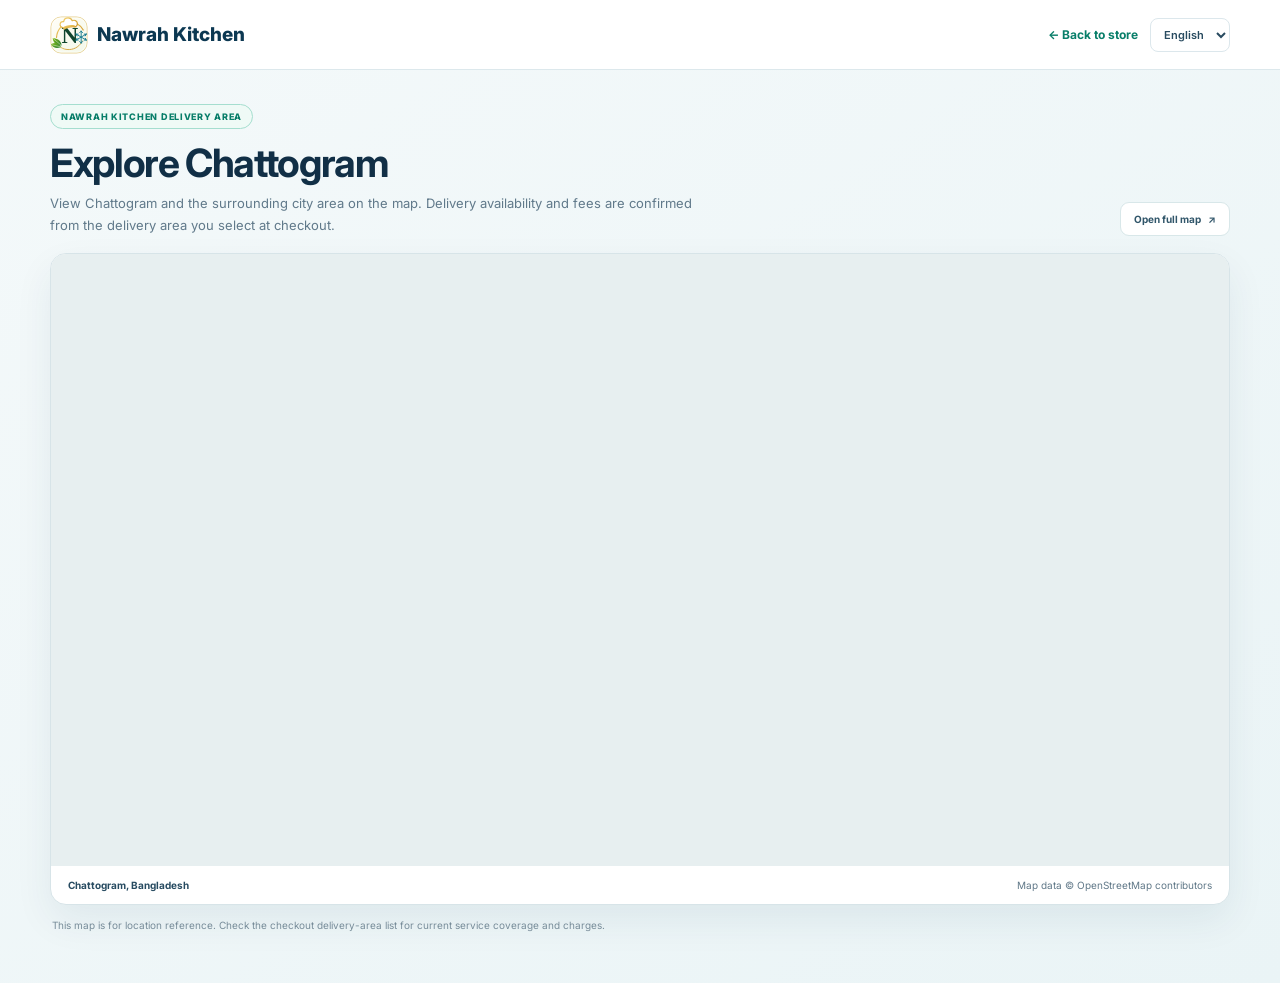
<file: chattogram-map.html>
<!doctype html>
<html lang="en">
<head>
  <meta charset="utf-8"/>
  <meta name="viewport" content="width=device-width,initial-scale=1"/>
  <meta name="theme-color" content="#06243d"/>
  <title>Chattogram map | Nawrah Kitchen</title>
  <link rel="preconnect" href="https://fonts.googleapis.com"/>
  <link rel="preconnect" href="https://fonts.gstatic.com" crossorigin/>
  <link href="https://fonts.googleapis.com/css2?family=Hind+Siliguri:wght@400;500;600;700&family=Inter:wght@400;500;600;700;800&display=swap" rel="stylesheet"/>
  <link rel="stylesheet" href="styles.css?v=20261102-nawrah-brand"/>
  <style>
    body.city-map-page{min-height:100vh;background:linear-gradient(145deg,#f4f9fa,#eaf4f6);font-family:Inter,'Hind Siliguri',sans-serif}.map-topbar{height:70px;display:flex;align-items:center;justify-content:space-between;gap:14px;padding:0 max(18px,calc((100% - 1180px)/2));border-bottom:1px solid #dce8ec;background:#fff}.map-brand{display:flex;align-items:center;gap:9px;color:#0c3852;font-weight:800;font-size:19px}.map-brand-mark{display:block;width:38px;height:38px;flex:none;object-fit:contain;border-radius:12px}.map-top-actions{display:flex;align-items:center;gap:12px}.map-back{color:#087e69;font-size:12px;font-weight:700}.map-language{min-height:34px;padding:5px 9px;border:1px solid #dce7ec;border-radius:8px;background:#fff;color:#294b60;font:600 11px Inter,sans-serif}.map-main{width:min(1180px,calc(100% - 32px));margin:34px auto 50px}.map-heading{display:flex;align-items:flex-end;justify-content:space-between;gap:20px;margin-bottom:17px}.map-heading .eyebrow{display:inline-block;padding:6px 10px;border:1px solid #a5decf;border-radius:99px;background:#effaf6;color:#087e69;font-size:9px;font-weight:800;letter-spacing:.08em}.map-heading h1{margin:10px 0 6px;color:#112f46;font-size:clamp(26px,4vw,39px);letter-spacing:-.035em}.map-heading p{max-width:660px;margin:0;color:#60798a;font-size:13px;line-height:1.7}.map-open-link{display:inline-flex;align-items:center;gap:7px;flex:none;padding:10px 13px;border:1px solid #d8e7e9;border-radius:9px;background:#fff;color:#31566a;font-size:10px;font-weight:700}.city-map-card{overflow:hidden;border:1px solid #d7e4e8;border-radius:16px;background:#fff;box-shadow:0 16px 38px #0b395b12}.city-map-iframe{display:block;width:100%;height:min(68vh,680px);min-height:390px;border:0;background:#e7eff0}.map-card-footer{display:flex;align-items:center;justify-content:space-between;gap:12px;padding:13px 17px;color:#607888;font-size:10px}.map-card-footer b{color:#274b61}.map-note{margin:12px 2px 0;color:#778c99;font-size:10px;line-height:1.6}.map-note a{color:#087e69;text-decoration:underline;text-underline-offset:2px}@media(max-width:600px){.map-topbar{height:60px;padding:0 12px}.map-main{width:calc(100% - 22px);margin:22px auto 34px}.map-heading{align-items:flex-start;flex-direction:column;gap:12px}.map-heading p{font-size:12px}.city-map-iframe{height:64vh;min-height:360px}.map-card-footer{align-items:flex-start;flex-direction:column;gap:5px}.map-open-link{padding:8px 10px}}@media(prefers-reduced-motion:reduce){*{scroll-behavior:auto!important;animation:none!important;transition:none!important}}
  </style>
</head>
<body class="city-map-page">
  <header class="map-topbar"><a class="map-brand" href="index.html"><img class="map-brand-mark" src="/nawrah-kitchen-mark.svg" alt="Nawrah Kitchen logo" width="48" height="48"/><span>Nawrah Kitchen</span></a><div class="map-top-actions"><a id="mapBack" class="map-back" href="index.html">← <span data-en="Back to store" data-bn="স্টোরে ফিরুন">Back to store</span></a><label class="sr-only" for="mapLanguage">Language</label><select id="mapLanguage" class="map-language" aria-label="Language"><option value="en">English</option><option value="bn">বাংলা</option></select></div></header>
  <main class="map-main"><div class="map-heading"><div><span class="eyebrow" data-en="NAWRAH KITCHEN DELIVERY AREA" data-bn="নওরাহ কিচেন ডেলিভারি এলাকা">NAWRAH KITCHEN DELIVERY AREA</span><h1 data-en="Explore Chattogram" data-bn="চট্টগ্রাম ঘুরে দেখুন">Explore Chattogram</h1><p data-en="View Chattogram and the surrounding city area on the map. Delivery availability and fees are confirmed from the delivery area you select at checkout." data-bn="মানচিত্রে চট্টগ্রাম ও আশপাশের শহর এলাকা দেখুন। চেকআউটে নির্বাচিত ডেলিভারি এলাকার ভিত্তিতে সেবা ও ফি নিশ্চিত করা হবে।">View Chattogram and the surrounding city area on the map. Delivery availability and fees are confirmed from the delivery area you select at checkout.</p></div><a class="map-open-link" href="https://www.openstreetmap.org/?mlat=22.3569&mlon=91.7832#map=11/22.3569/91.7832" target="_blank" rel="noopener noreferrer"><span data-en="Open full map" data-bn="সম্পূর্ণ মানচিত্র খুলুন">Open full map</span> ↗</a></div><section class="city-map-card" aria-label="Map of Chattogram"><iframe class="city-map-iframe" title="OpenStreetMap showing Chattogram, Bangladesh" loading="lazy" src="https://www.openstreetmap.org/export/embed.html?bbox=91.52%2C22.12%2C92.15%2C22.63&layer=mapnik&marker=22.3569%2C91.7832" referrerpolicy="no-referrer-when-downgrade"></iframe><div class="map-card-footer"><b data-en="Chattogram, Bangladesh" data-bn="চট্টগ্রাম, বাংলাদেশ">Chattogram, Bangladesh</b><span data-en="Map data © OpenStreetMap contributors" data-bn="মানচিত্রের তথ্য © OpenStreetMap অবদানকারীরা">Map data © OpenStreetMap contributors</span></div></section><p class="map-note" data-en="This map is for location reference. Check the checkout delivery-area list for current service coverage and charges." data-bn="এই মানচিত্রটি অবস্থান বোঝার জন্য। বর্তমান ডেলিভারি এলাকা ও চার্জ চেকআউটের তালিকা থেকে দেখুন।">This map is for location reference. Check the checkout delivery-area list for current service coverage and charges.</p></main>
  <script>
    const select=document.querySelector('#mapLanguage'),saved=localStorage.getItem('frostly-language-v2')==='bn'?'bn':'en';function setLang(lang){const bn=lang==='bn';document.documentElement.lang=bn?'bn':'en';document.querySelectorAll('[data-en][data-bn]').forEach(el=>el.textContent=bn?el.dataset.bn:el.dataset.en);select.value=bn?'bn':'en';select.setAttribute('aria-label',bn?'ভাষা নির্বাচন করুন':'Select language');document.querySelector('.city-map-iframe').title=bn?'চট্টগ্রাম, বাংলাদেশের OpenStreetMap':'OpenStreetMap showing Chattogram, Bangladesh';}setLang(saved);select.onchange=()=>{localStorage.setItem('frostly-language-v2',select.value);setLang(select.value)};
  </script>
</body>
</html>
</file>
<file: styles.css>
:root{--navy:#083b73;--deep:#06243d;--ice:#dff5ff;--bg:#f8fcff;--green:#009b72;--fresh:#13c296;--coral:#ff6b57;--text:#102a43;--muted:#627d98;--border:#e5eef5;--page-max-width:1200px;--section-space:44px;--card-radius:12px;--base-font-size:16px;--shadow:0 8px 24px #0b395b12}*{box-sizing:border-box}html{scroll-behavior:smooth;scroll-padding-top:90px}body{margin:0;background:var(--bg);color:var(--text);font-family:'Plus Jakarta Sans','Hind Siliguri',sans-serif;font-size:var(--base-font-size,16px)}a{color:inherit;text-decoration:none}button,input{font:inherit}button{cursor:pointer}.wrap{width:min(var(--page-max-width,1200px),calc(100% - 56px));margin-inline:auto}.announce{height:30px;background:var(--deep);color:#e8f6ff;display:flex;justify-content:center;align-items:center;position:relative;font-size:12px}.announce-right{position:absolute;right:max(28px,calc((100% - 1200px)/2));color:#c7e8ed}.announce-right b{color:#7fa0b8;margin:0 5px}.text-button{color:inherit;background:none;border:0;padding:0}.site-header{height:80px;background:#fff;border-bottom:1px solid var(--border);display:flex;align-items:center;gap:22px;padding:0 max(28px,calc((100% - 1200px)/2));position:sticky;top:0;z-index:5}.brand{display:flex;align-items:center;gap:8px;color:var(--navy);font:700 24px Inter,sans-serif;white-space:nowrap}.brand small{display:block;font:10px 'Inter',sans-serif;color:var(--muted);margin-top:3px}.snowflake{font-size:31px;color:#1b7693}.searchbox{height:42px;display:flex;align-items:center;gap:9px;border:1px solid var(--border);background:#f8fbfe;border-radius:8px;padding:0 6px 0 12px;flex:1;color:var(--muted);font-size:22px}.searchbox input{border:0;background:none;outline:none;width:100%;font-size:13px;color:var(--text)}.searchbox button{width:34px;height:32px;background:var(--navy);color:white;border:0;border-radius:6px;font-size:18px}.chip{border:1px solid var(--border);border-radius:7px;background:#f6fbff;padding:9px 12px;color:var(--navy)}.header-actions{display:flex;gap:9px;align-items:center}.icon-button,.menu-button{position:relative;border:1px solid var(--border);background:#fff;color:var(--navy);height:38px;width:38px;border-radius:50%;font-size:19px}.cart-trigger i{position:absolute;right:-5px;top:-6px;background:var(--green);color:#fff;width:18px;height:18px;border-radius:50%;font:11px Inter;display:grid;place-items:center}.nav{height:44px;background:#fff;display:flex;justify-content:center;gap:38px;align-items:center;border-bottom:1px solid var(--border);font-size:14px;font-weight:600;color:#345069}.nav a:hover,.section-heading>a:hover{color:var(--green)}.menu-button{display:none}.hero{min-height:385px;margin-top:20px;border-radius:var(--card-radius,12px);overflow:hidden;background:linear-gradient(105deg,#e9faff 0%,#e5f5fb 46%,#b2d9e2 100%);display:grid;grid-template-columns:1fr 1fr;position:relative}.hero-content{padding:46px 28px 30px 36px;z-index:1}.eyebrow{font:600 10px Inter,sans-serif;letter-spacing:.04em;color:#147e7a;background:#e5fbf5;border:1px solid #4dc7aa;border-radius:20px;padding:5px 10px;display:inline-block}.hero h1{font-size:clamp(30px,3.5vw,43px);line-height:1.18;color:var(--deep);margin:18px 0 12px}.hero p{color:#45637a;margin:0 0 18px;font-size:15px}.hero-ctas{display:flex;gap:12px}.button{border:0;border-radius:7px;padding:11px 20px;display:inline-flex;align-items:center;justify-content:center;gap:12px;font-weight:700}.primary{background:linear-gradient(120deg,#009b72,#008465);color:white;box-shadow:0 4px 12px #009b7222}.primary:hover{filter:brightness(.95)}.outline{border:1px solid var(--navy);color:var(--navy);background:#ffffffa6}.trust-row{display:flex;gap:19px;margin-top:29px;color:#315b71;font-size:11px}.hero-photo{position:relative;min-height:385px}.hero-photo>img{position:absolute;inset:0;width:100%;height:100%;object-fit:cover;mask-image:linear-gradient(90deg,transparent,#000 13%)}.fresh-badge{position:absolute;top:20px;right:20px;background:#007e70e8;border:2px solid #b5f4e4;border-radius:50%;width:78px;height:78px;display:grid;place-content:center;text-align:center;color:white;font:bold 17px Inter;line-height:1.05}.fresh-badge small{font-size:9px;letter-spacing:.05em}.hero-ai{position:absolute;right:15px;bottom:15px;background:#fff;border-radius:10px;box-shadow:var(--shadow);display:flex;align-items:center;gap:9px;padding:9px 12px}.hero-ai>span{font-size:20px;color:var(--green)}.hero-ai b,.hero-ai small{display:block}.hero-ai b{font:600 12px Inter}.hero-ai small{font-size:10px;color:var(--muted)}.open-chat{cursor:pointer}.hero-ai .open-chat{border:0;background:#e6f8f1;border-radius:6px;padding:7px;color:var(--green);font-weight:700}.section{padding-top:var(--section-space,44px)}.section-heading{display:flex;align-items:center;justify-content:space-between;margin-bottom:16px}.section-heading h2,.reviews h2{margin:0;color:var(--deep);font-size:23px}.section-heading p{margin:3px 0 0;font-size:12px;color:var(--muted)}.section-heading>a{color:var(--green);font-size:12px;font-weight:600}.category-grid{display:grid;grid-template-columns:repeat(6,1fr);gap:14px}.category-card{border:1px solid var(--border);border-radius:var(--card-radius,12px);background:#fff;padding:9px;box-shadow:var(--shadow);text-align:center;transition:transform .2s,border-color .2s;cursor:pointer}.category-card:hover{transform:translateY(-3px);border-color:#89d5c4}.category-card img{width:100%;aspect-ratio:1.25;object-fit:cover;border-radius:9px;background:var(--ice)}.category-card b{display:block;margin-top:8px;font-size:13px}.product-grid{display:grid;grid-template-columns:repeat(4,1fr);gap:16px}.product-card{position:relative;background:white;border:1px solid var(--border);border-radius:var(--card-radius,12px);padding:10px;box-shadow:var(--shadow);min-width:0}.product-card>img{width:100%;height:155px;object-fit:cover;border-radius:8px;background:#eaf5f8}.product-card h3{margin:10px 0 0;font-size:15px;color:var(--text)}.product-card .weight{font-size:11px;color:var(--muted)}.price{font-weight:700;color:var(--deep);font-size:16px;margin:6px 0}.stock{font-size:10px;color:var(--green)}.add-cart{width:100%;border:0;border-radius:6px;background:#e6f8f1;color:#007e60;font-weight:700;padding:9px;margin-top:9px}.add-cart:hover{background:#c5f1e3}.heart{position:absolute;right:17px;top:17px;width:31px;height:31px;border:0;border-radius:50%;background:#ffffffeb;color:var(--navy);font-size:18px}.heart.active{color:#ed6075}.promos{padding-top:34px;display:grid;grid-template-columns:1fr 1fr 1fr;gap:14px}.promo{height:150px;border-radius:11px;overflow:hidden;position:relative;display:flex;align-items:center;padding:20px;color:white}.promo:before{content:'';position:absolute;inset:0;background:linear-gradient(90deg,#071f31e8,#071f3140)}.promo-one{background:#183547}.promo-two{background:#264739}.promo img{position:absolute;right:0;width:53%;height:100%;object-fit:cover;z-index:0;mask-image:linear-gradient(90deg,transparent,#000 32%)}.promo>div{position:relative;z-index:1}.promo small{font-size:11px;opacity:.82}.promo h3{margin:4px 0 10px;font-size:21px}.promo a{font-size:12px;background:#009b72;padding:6px 14px;border-radius:6px}.promo-ai{background:linear-gradient(125deg,#063454,#0c7691)}.promo-ai:before{display:none}.promo-ai h3{font:700 22px Inter;margin:6px 0}.promo-ai p{font-size:11px;max-width:180px;margin:0 0 8px}.promo-ai .button{font-size:11px;padding:7px 12px}.robot{font-size:55px;margin-left:auto;position:relative;z-index:1}.steps{display:flex;justify-content:space-around;align-items:center;background:white;padding:20px;border-radius:12px;border:1px solid var(--border)}.steps article{text-align:center;display:grid;justify-items:center;gap:5px}.steps article>span{width:53px;height:53px;border-radius:50%;display:grid;place-items:center;background:#e5f6f8;color:#00816d;font-size:22px}.steps b{font-size:13px}.steps small{font-size:10px;color:var(--muted)}.steps>i{color:#9acbd0}.storage{margin-top:16px;background:linear-gradient(110deg,#e7f6f9,#fff);border-radius:12px;padding:21px 28px;display:flex;align-items:center;justify-content:space-between;border:1px solid var(--border)}.storage h3{margin:10px 0 4px;font-size:19px}.storage p{font-size:12px;color:var(--muted);margin:0 0 9px;max-width:650px}.storage a{font-size:12px;color:var(--green);font-weight:700}.storage-icon{font-size:56px;color:#1692a3}.reviews{background:#fff;border:1px solid var(--border);border-radius:12px;padding:23px 28px;display:flex;align-items:center;justify-content:space-between}.reviews h2{margin:8px 0}.reviews p{color:#f1a923;font-size:15px;margin:7px 0}.reviews p b{font-size:10px;color:var(--muted);font-weight:400}.reviews blockquote{font-size:13px;color:#49637b;margin:8px 0}.reviews>div>small{color:var(--muted);font-size:10px}.review-art{height:110px;width:160px;display:grid;place-content:center;text-align:center;background:linear-gradient(140deg,#dff5ff,#84c8d5);color:#12839a;font-size:38px;border-radius:10px}.review-art small{font-size:11px}.faq-grid{display:grid;grid-template-columns:1fr 1fr;gap:9px 15px}details{background:#fff;border:1px solid var(--border);border-radius:8px;padding:12px 15px;font-size:13px}summary{cursor:pointer;font-weight:600;list-style:none;display:flex;justify-content:space-between}summary:after{content:'⌄';color:var(--navy)}details[open] summary:after{content:'⌃'}details p{color:var(--muted);font-size:12px;margin:9px 0 0}.newsletter{margin-top:42px;margin-bottom:17px;min-height:105px;padding:18px 25px;background:linear-gradient(105deg,#06243d,#0b4c68);color:white;border-radius:11px;display:grid;grid-template-columns:1fr auto;align-items:center;gap:5px 22px}.newsletter>div{display:flex;gap:15px;align-items:center}.newsletter>div>span{font-size:28px}.newsletter h2{font-size:17px;margin:0}.newsletter p{margin:2px 0;font-size:11px;color:#c9e3eb}.newsletter form{display:flex;gap:6px}.newsletter input{height:38px;width:220px;border:0;border-radius:5px;padding:0 12px;font-size:12px}.newsletter .button{padding:8px 14px;font-size:12px}.newsletter>small{font-size:9px;color:#a4c5d1;grid-column:1/-1}footer{background:var(--deep);color:#eaf5fa;padding:32px 0 13px}.footer-grid{display:grid;grid-template-columns:1.5fr 1fr 1.3fr 1.3fr;gap:40px;padding-bottom:24px}.brand.light{color:white;font-size:22px}.brand.light small{color:#aac6d4}.footer-brand p{color:#c5d7df;font-size:12px}.social{display:flex;gap:8px}.social a{height:27px;width:27px;border-radius:50%;background:#ffffff16;display:grid;place-items:center}.footer-grid h3{font-size:14px;margin:3px 0 12px;color:white}.footer-grid>div:not(:first-child){display:flex;flex-direction:column;align-items:flex-start;gap:6px}.footer-grid>div>a,.footer-grid>div>p{font-size:12px;color:#c5d7df;margin:0}.copyright{border-top:1px solid #426074;padding-top:12px;display:flex;justify-content:space-between;color:#a9c2cf;font-size:10px}.floating-chat{position:fixed;z-index:4;right:20px;bottom:20px;border:0;border-radius:30px;background:var(--green);color:#fff;box-shadow:0 6px 20px #06243d45;padding:11px 18px;font-weight:700;display:flex;gap:8px;align-items:center}.overlay{position:fixed;inset:0;background:#06243d66;z-index:10;display:flex;justify-content:flex-end;opacity:0;pointer-events:none;transition:opacity .2s}.overlay.open{opacity:1;pointer-events:auto}.drawer,.chat-panel{background:white;width:min(420px,100%);height:100%;padding:20px;display:flex;flex-direction:column;transform:translateX(100%);transition:transform .25s}.overlay.open .drawer,.overlay.open .chat-panel{transform:none}.drawer-heading,.chat-heading{display:flex;justify-content:space-between;align-items:center;border-bottom:1px solid var(--border);padding-bottom:15px}.drawer-heading h2{margin:0;font-size:20px}.drawer-heading small{color:var(--muted);font-size:10px}.close{border:0;background:#eff6fa;border-radius:50%;height:32px;width:32px;font-size:22px;color:var(--navy)}.cart-items{overflow:auto;flex:1}.cart-line{display:grid;grid-template-columns:65px 1fr auto;align-items:center;gap:10px;padding:14px 0;border-bottom:1px solid var(--border)}.cart-line img{width:65px;height:60px;object-fit:cover;border-radius:7px}.cart-line b{font-size:13px}.cart-line small{display:block;color:var(--muted);font-size:11px}.qty{display:flex;align-items:center;gap:8px;margin-top:6px}.qty button{border:1px solid var(--border);background:white;border-radius:4px;width:24px;height:24px}.cart-line .line-price{font-size:12px;font-weight:700}.cart-bottom{border-top:1px solid var(--border);padding-top:16px}.cart-total{display:flex;justify-content:space-between;margin-bottom:14px}.full{width:100%}.chat-panel{width:min(400px,100%);padding:0}.chat-heading{padding:15px 18px;background:var(--deep);color:white;justify-content:flex-start;gap:10px;border:0}.chat-heading>span{font-size:23px}.chat-heading div{flex:1}.chat-heading b,.chat-heading small{display:block}.chat-heading small{font-size:10px;color:#bad4dd}.chat-heading .close{background:#ffffff21;color:#fff}.chat-body{padding:18px;flex:1;overflow:auto;background:#f8fcff}.bubble{padding:13px;border-radius:4px 13px 13px;background:white;box-shadow:var(--shadow);font-size:13px;max-width:92%;line-height:1.6}.suggestions{display:grid;gap:6px;margin-top:12px}.suggestions button{background:#f3fbfa;border:1px solid #a6ddd0;border-radius:7px;padding:7px;color:#087c69;text-align:left;font-size:11px}.chat-note{display:block;color:var(--muted);font-size:10px;margin-top:15px}.chat-form{display:flex;padding:13px;border-top:1px solid var(--border);gap:8px}.chat-form input{flex:1;border:1px solid var(--border);border-radius:20px;padding:10px 14px;outline-color:var(--green)}.chat-form button{border:0;border-radius:50%;width:38px;background:var(--green);color:#fff}.bubble.user{margin:12px 0 12px auto;background:#dff7ed}.toast{position:fixed;z-index:20;left:50%;bottom:22px;transform:translate(-50%,20px);opacity:0;transition:.2s;background:var(--deep);color:#fff;border-radius:8px;padding:10px 16px;font-size:13px;pointer-events:none}.toast.show{opacity:1;transform:translate(-50%,0)}.empty-state{padding:30px;text-align:center;color:var(--muted);grid-column:1/-1}.empty-cart{text-align:center;padding:45px 10px;color:var(--muted)}.sr-only{position:absolute;width:1px;height:1px;padding:0;margin:-1px;overflow:hidden;clip:rect(0,0,0,0);white-space:nowrap;border:0}:focus-visible{outline:3px solid #13c296;outline-offset:2px}
@media(max-width:900px){.wrap{width:calc(100% - 32px)}.site-header{padding:0 16px;gap:11px}.brand{font-size:20px}.brand small{font-size:8px}.location{font-size:0}.location span{font-size:12px}.nav{gap:20px}.hero-content{padding:33px 15px 24px 23px}.hero h1{font-size:32px}.trust-row{gap:9px;font-size:9px}.category-grid{grid-template-columns:repeat(3,1fr)}.product-card>img{height:135px}.promos{grid-template-columns:1fr 1fr}.promo-ai{grid-column:1/-1}.footer-grid{gap:25px}.announce-right{right:15px}}
@media(max-width:600px){.wrap{width:calc(100% - 24px)}.announce{font-size:9px;justify-content:flex-start;padding-left:12px;padding-right:90px}.announce-right{font-size:9px;right:10px}.site-header{height:65px;display:grid;grid-template-columns:1fr auto auto;grid-template-rows:1fr 1fr;gap:0 8px;padding:6px 12px}.brand{grid-row:1;grid-column:1}.brand small{display:none}.header-actions{grid-row:1;grid-column:2/4;justify-content:flex-end}.icon-button{width:32px;height:32px;font-size:16px}.location{grid-row:2;grid-column:1;width:100%;height:26px;padding:3px 7px;text-align:left}.searchbox{grid-row:2;grid-column:2/4;height:29px;padding-left:7px;font-size:16px}.searchbox input{font-size:11px}.searchbox button{height:23px;width:25px;font-size:14px}.menu-button{display:block;width:32px;height:32px}.nav{display:none;height:auto;position:absolute;top:95px;left:0;right:0;z-index:6;padding:13px;box-shadow:var(--shadow);flex-wrap:wrap;gap:10px 20px}.nav.open{display:flex}.hero{margin-top:12px;min-height:unset;grid-template-columns:1fr}.hero-content{padding:25px 18px 14px}.hero h1{font-size:30px;margin:12px 0 8px}.hero p{font-size:12px}.hero-ctas .button{padding:9px 13px;font-size:12px}.trust-row{margin-top:16px;justify-content:space-between;font-size:8px}.hero-photo{min-height:180px}.hero-photo>img{mask-image:linear-gradient(0deg,#000,#000)}.fresh-badge{width:58px;height:58px;font-size:13px;top:10px;right:10px}.fresh-badge small{font-size:7px}.hero-ai{bottom:9px;right:9px;padding:6px 8px}.hero-ai>span{font-size:14px}.hero-ai b{font-size:10px}.hero-ai small{font-size:8px}.hero-ai .open-chat{font-size:9px}.section{padding-top:30px}.section-heading h2,.reviews h2{font-size:19px}.section-heading p{font-size:10px}.section-heading>a{font-size:10px}.category-grid{grid-template-columns:repeat(3,1fr);gap:8px}.category-card{padding:6px}.category-card img{aspect-ratio:1.15}.category-card b{font-size:11px;margin-top:5px}.product-grid{grid-template-columns:repeat(2,1fr);gap:9px}.product-card{padding:7px}.product-card>img{height:122px}.product-card h3{font-size:13px;margin-top:6px}.product-card .weight{font-size:10px}.price{font-size:14px}.add-cart{font-size:11px;padding:8px;margin-top:6px}.heart{width:26px;height:26px;right:12px;top:12px}.promos{grid-template-columns:1fr;gap:9px;padding-top:22px}.promo{height:120px}.promo-ai{grid-column:auto}.steps{padding:13px 5px;gap:3px}.steps article{flex:1;gap:4px}.steps article>span{width:38px;height:38px;font-size:17px}.steps b{font-size:10px}.steps small{font-size:8px}.steps>i{font-size:12px}.storage{padding:15px}.storage h3{font-size:16px}.storage p{font-size:11px}.storage-icon{font-size:38px}.reviews{padding:17px;gap:8px}.reviews blockquote{font-size:11px}.review-art{width:80px;height:90px;font-size:26px;flex-shrink:0}.faq-grid{grid-template-columns:1fr;gap:7px}details{font-size:12px;padding:11px}.newsletter{margin-top:28px;margin-bottom:12px;padding:15px;grid-template-columns:1fr;gap:11px}.newsletter h2{font-size:14px}.newsletter form{width:100%}.newsletter input{flex:1;min-width:0;width:auto}.newsletter>small{grid-column:auto}.footer-grid{grid-template-columns:1fr 1fr;gap:22px 16px}.footer-brand{grid-column:1/-1}.copyright{font-size:9px;gap:12px}.copyright span:last-child{text-align:right}.floating-chat{right:12px;bottom:12px;padding:10px 14px;font-size:13px}}
@media(prefers-reduced-motion:reduce){*,*:before,*:after{scroll-behavior:auto!important;transition:none!important;animation:none!important}}
.language-select{background:transparent;color:#e8f6ff;border:1px solid #45677e;border-radius:6px;padding:3px 7px;font:inherit;font-size:11px;cursor:pointer}.language-select option{color:#102a43;background:#fff}
.account-content,.checkout-content{overflow:auto;padding-top:18px}.account-content h3,.checkout-content h3{font-size:16px;margin:0 0 6px;color:var(--deep)}.account-content p,.checkout-content p{font-size:12px;color:var(--muted)}.auth-form,.checkout-form{display:grid;gap:11px;margin-top:16px}.auth-form label,.checkout-form label{font-size:12px;font-weight:600;color:var(--text)}.auth-form input,.checkout-form input,.checkout-form textarea,.checkout-form select{display:block;width:100%;border:1px solid var(--border);border-radius:7px;padding:11px;margin-top:5px;font:inherit;font-size:13px;background:white;color:var(--text)}.checkout-form textarea{min-height:75px;resize:vertical}.auth-switch{border:0;background:none;color:var(--green);padding:12px 0;font-size:12px}.auth-message{padding:10px;border-radius:7px;background:#f0f8fa;font-size:12px;color:var(--muted)}.auth-error{color:#9e3340!important;background:#fff1f0}.order-card{padding:12px;border:1px solid var(--border);border-radius:8px;margin:9px 0}.order-card b,.order-card small{display:block}.order-card small{font-size:11px;color:var(--muted);margin-top:4px}.order-status{display:inline-block;background:#e8f8f3;color:#08785e;padding:3px 8px;border-radius:12px;font-size:10px;margin-top:6px}.payment-choice{border:1px solid #a9d8cd;border-radius:8px;padding:12px;background:#f2fbf8;font-size:13px}.checkout-mobile-payment{display:grid;gap:6px;padding:14px;border:1px solid #c5e3dc;border-radius:11px;background:linear-gradient(135deg,#f0faf7,#f8fcff)}.checkout-mobile-payment[hidden]{display:none!important}.checkout-mobile-payment>b{color:#173b53;font-size:13px}.checkout-mobile-payment>span,.checkout-mobile-payment>p{margin:0;color:#60798b;font-size:11px;line-height:1.55}.checkout-mobile-payment>strong{color:#08765f;font-size:21px;letter-spacing:.04em}.checkout-mobile-payment>small{color:#36566b;font-size:11px}.checkout-summary{background:#f5f9fb;border-radius:8px;padding:12px;margin:12px 0}.checkout-summary div{display:flex;justify-content:space-between;font-size:12px;margin:6px 0}.checkout-summary small{font-size:10px;color:var(--muted)}.setup-message{padding:14px;background:#fff6e8;border:1px solid #f1d7a8;border-radius:8px;color:#6e501a;font-size:12px;line-height:1.6}.setup-message code{display:block;word-break:break-all;margin-top:6px}
.demo-product{position:absolute;z-index:1;top:15px;left:15px;background:#fff5df;color:#836128;border-radius:12px;padding:3px 7px;font-size:9px;font-weight:600}
.checkout-form .save-address{display:flex;align-items:center;gap:8px;font-weight:400}.checkout-form .save-address input{display:inline-block;width:17px;height:17px;margin:0;flex:none}

/* Refined account experience and cohesive interaction states */
body{background:linear-gradient(180deg,#f5fbfd 0,#fff 380px);-webkit-font-smoothing:antialiased}
.button,.icon-button,.menu-button,.chip,.add-cart,.heart,.close{transition:transform .18s ease,box-shadow .18s ease,background-color .18s ease,border-color .18s ease}
.button:hover,.add-cart:hover{transform:translateY(-1px)}
.product-card{transition:transform .2s ease,box-shadow .2s ease,border-color .2s ease}
.product-card:hover{transform:translateY(-3px);box-shadow:0 12px 28px #12374c17;border-color:#c8e4e8}
.category-card,.product-card,.faq-grid details,.storage,.reviews{box-shadow:0 5px 18px #12374c0a}
.auth-overlay,.account-overlay{justify-content:center;align-items:center;padding:24px;backdrop-filter:blur(5px)}
.account-dialog{width:min(860px,100%);max-height:min(720px,calc(100vh - 48px));min-height:500px;display:grid;grid-template-columns:.88fr 1.12fr;background:#fff;border:1px solid #d9e9ef;border-radius:22px;overflow:hidden;box-shadow:0 28px 90px #04243c44;transform:translateY(14px) scale(.99);transition:transform .24s ease}
.overlay.open .account-dialog{transform:none}
.account-welcome{position:relative;display:flex;flex-direction:column;padding:30px;background:radial-gradient(circle at 20% 85%,#168c9c 0,transparent 38%),linear-gradient(145deg,#06243d,#0c5470);color:#fff;overflow:hidden}
.account-welcome:after{content:'❄';position:absolute;right:-45px;bottom:80px;color:#ffffff0d;font-size:260px;line-height:1;pointer-events:none}
.account-welcome .brand{color:#fff;position:relative;z-index:1}
.account-welcome .brand small{color:#c2dce6}
.account-welcome .snowflake{color:#8ee6dc}
.account-welcome-copy{position:relative;z-index:1;margin:auto 0}
.welcome-icon{display:grid;place-items:center;width:48px;height:48px;border-radius:15px;background:#ffffff18;color:#9ff3df;font-size:25px}
.account-welcome-copy h2{font-size:clamp(24px,3vw,34px);line-height:1.2;margin:20px 0 10px;color:#fff}
.account-welcome-copy p{color:#c8dfe8;font-size:14px;line-height:1.7;max-width:300px;margin:0}
.welcome-points{display:grid;gap:11px;margin-top:23px;color:#e2f4f4;font-size:12px}
.welcome-foot{color:#abcbd7;font-size:11px;position:relative;z-index:1}
.account-main{display:flex;flex-direction:column;min-width:0;padding:26px 32px}
.account-main .drawer-heading{flex:none}
.account-main .drawer-heading h2{font-size:22px;color:var(--deep)}
.account-main .drawer-heading small{font-size:12px}
.account-content{flex:1;padding:22px 4px 4px;min-height:0}
.auth-form{gap:15px;margin-top:18px}
.auth-form label{font-size:12px;color:#345069;letter-spacing:.01em}
.auth-form input{height:46px;border:1px solid #d7e5eb;border-radius:10px;background:#fbfdfe;padding:0 13px;margin-top:7px;transition:border-color .18s,box-shadow .18s,background .18s}
.auth-form input:focus{outline:none;border-color:#0b9a7a;background:#fff;box-shadow:0 0 0 4px #0b9a7a18}
.auth-form .button{height:46px;border-radius:10px;font-size:14px;margin-top:3px}
.auth-switch{width:100%;margin-top:8px;border-top:1px solid #e7eff2;padding-top:16px;color:#087e69;font-weight:600}
.auth-message{border-radius:10px;line-height:1.6}
.account-content .order-card{border-radius:11px;padding:14px}
.checkout-drawer .checkout-summary{border:1px solid #e3edf1;border-radius:11px;background:#f7fbfc;padding:14px}
.checkout-form{gap:14px}
.checkout-form label{line-height:1.45}
.checkout-form input,.checkout-form textarea,.checkout-form select{border-color:#d7e5eb;border-radius:9px;background:#fbfdfe;min-height:44px}
.checkout-form input:focus,.checkout-form textarea:focus,.checkout-form select:focus{outline:none;border-color:#0b9a7a;box-shadow:0 0 0 4px #0b9a7a18;background:#fff}
.checkout-form .button{min-height:46px;border-radius:10px}
.checkout-summary .checkout-grand-total{border-top:1px solid #dce9ee;margin-top:11px;padding-top:11px;font-size:14px;color:var(--deep)}
.auth-message:empty{display:none}

.brand-name{display:inline-block;font-weight:800;letter-spacing:-.045em;background:linear-gradient(115deg,#0a526c 5%,#078d83 56%,#13a784 100%);background-clip:text;-webkit-background-clip:text;color:transparent}
.brand.light .brand-name{background-image:linear-gradient(115deg,#9ef6df 5%,#e5ffff 58%,#fff 100%)}
.brand .snowflake{filter:drop-shadow(0 2px 3px #087f7826)}
.brand.light .snowflake{color:#a1f3e3;filter:drop-shadow(0 2px 5px #6be6d277)}
.site-header{background:linear-gradient(105deg,#08253e 0%,#0b5268 24%,#d9eef1 64%,#ffffff 100%);border-bottom-color:#d3e4e9}
.site-header .brand:not(.light){color:#fff}
.site-header .brand:not(.light) small{color:#d1e7ec}
.site-header .brand:not(.light) .brand-name{background-image:linear-gradient(110deg,#9af3dc,#ffffff)}
.site-header .brand:not(.light) .snowflake{color:#a8f2e2;filter:drop-shadow(0 2px 5px #7be8d577)}
.location{height:40px;display:inline-flex;align-items:center;gap:7px;padding:0 12px;border:1px solid #dbe8ed;border-radius:10px;background:#f7fbfc;color:#173b55;font-size:12px;font-weight:600;white-space:nowrap;box-shadow:0 1px 2px #12374c08}
.location:hover,.location:focus-visible{border-color:#8bcabd;background:#effaf7}
.location>span{font-size:12px!important}
.language-select{min-height:30px;padding:4px 25px 4px 9px;border:1px solid #b9d0da;border-radius:8px;background-color:#fff;color:#173b55;font-size:12px;font-weight:600;appearance:none;background-image:url("data:image/svg+xml,%3Csvg xmlns='http://www.w3.org/2000/svg' width='12' height='12' viewBox='0 0 24 24' fill='none' stroke='%233c6275' stroke-width='2' stroke-linecap='round' stroke-linejoin='round'%3E%3Cpath d='m6 9 6 6 6-6'/%3E%3C/svg%3E");background-repeat:no-repeat;background-position:right 8px center}
.language-select:focus-visible{outline:3px solid #13c29655;outline-offset:2px}
.checkout-form select{appearance:none;padding-right:38px;background-image:url("data:image/svg+xml,%3Csvg xmlns='http://www.w3.org/2000/svg' width='14' height='14' viewBox='0 0 24 24' fill='none' stroke='%233c6275' stroke-width='2' stroke-linecap='round' stroke-linejoin='round'%3E%3Cpath d='m6 9 6 6 6-6'/%3E%3C/svg%3E");background-repeat:no-repeat;background-position:right 13px center}
@media(max-width:900px){.location{height:38px;padding:0 9px}}
@media(max-width:600px){.location{height:27px;border-radius:8px;padding:0 8px;font-size:11px}.location>span{font-size:11px!important}.language-select{min-height:27px;font-size:10px}}
.location{gap:8px}
.location-pin{width:16px;height:16px;flex:none;fill:none;stroke:#087f78;stroke-width:1.8;stroke-linecap:round;stroke-linejoin:round}
.location-chevron{width:14px;height:14px;flex:none;fill:none;stroke:#557387;stroke-width:1.9;stroke-linecap:round;stroke-linejoin:round;transition:transform .18s ease}
.location:hover .location-chevron{transform:translateY(1px)}
.profile-button{display:grid;place-items:center}
.profile-button svg{width:20px;height:20px;fill:none;stroke:#173b55;stroke-width:1.7;stroke-linecap:round;stroke-linejoin:round}
.profile-button:hover{background:#effaf7;border-color:#a6d9ce;color:#087d69;box-shadow:0 3px 10px #087d691a}
.profile-button:hover svg{stroke:#087d69}
@media(max-width:600px){.location{gap:6px}.location-pin{width:14px;height:14px}.location-chevron{width:12px;height:12px}.profile-button svg{width:18px;height:18px}}
summary{align-items:center;gap:14px}
summary:after{content:'';width:8px;height:8px;flex:none;border-right:2px solid #476a82;border-bottom:2px solid #476a82;transform:rotate(45deg) translateY(-2px);transition:transform .18s ease,border-color .18s ease}
details[open] summary:after{content:'';transform:rotate(225deg) translate(-1px,-1px);border-color:#07866f}
details summary{border-radius:5px}
details summary:focus-visible{outline:3px solid #13c29655;outline-offset:4px}
details[open]{border-color:#b6ddd5;box-shadow:0 6px 18px #087d6910}
@media(max-width:700px){.auth-overlay,.account-overlay{padding:12px}.account-dialog{width:min(480px,100%);min-height:0;max-height:calc(100vh - 24px);display:flex;flex-direction:column;border-radius:18px}.account-welcome{display:none}.account-main{padding:19px 20px 20px;min-height:0}.account-content{overflow:auto}.auth-form{gap:13px}.auth-form input{height:44px}}
@media(max-width:600px){.hero{box-shadow:0 10px 28px #0b466117}.hero-content{padding-bottom:18px}.section-heading{gap:12px}.section-heading>a{white-space:nowrap}.category-card,.product-card{box-shadow:0 4px 14px #12374c10}.account-main .drawer-heading h2{font-size:20px}}

/* Customer order history: filterable, expandable order receipts */
.customer-orders-heading{display:flex;align-items:center;justify-content:space-between;margin:20px 0 10px}
.customer-orders-heading h3{margin:0;font-size:16px;color:var(--deep)}
.customer-orders-heading>span{font-size:10px;color:var(--muted)}
.customer-order-filters{display:flex;gap:6px;overflow-x:auto;padding:2px 0 11px;scrollbar-width:thin}
.customer-order-filters button{flex:none;border:1px solid #e0ebef;border-radius:99px;padding:7px 11px;background:#fff;color:#587083;font-size:10px;font-weight:600;white-space:nowrap}
.customer-order-filters button.active{border-color:#07866d;background:#eaf8f3;color:#08745f}
.customer-order{margin:8px 0;padding:0;border:1px solid #dce9ed;border-radius:12px;background:#fff;box-shadow:0 3px 12px #12374c07;overflow:hidden}
.customer-order>summary{padding:13px 14px;gap:10px;align-items:center;cursor:pointer}
.customer-order>summary:after{display:none}
.customer-order>summary::-webkit-details-marker{display:none}
.customer-order-ref{display:grid;gap:4px;min-width:0}
.customer-order-ref>b{font:700 12px Inter,sans-serif;color:#13516a;letter-spacing:.025em}
.customer-order-ref small{font-size:9px;color:#7b8e9d;font-weight:400}
.customer-order-summary{display:flex;align-items:flex-end;flex-direction:column;gap:6px;margin-left:auto}
.customer-order-total{font:700 13px Inter,sans-serif;color:#0c2f47;white-space:nowrap}
.customer-order .order-status{margin:0;font-size:9px;font-weight:700}
.customer-order-chevron{height:8px;width:8px;flex:none;border-right:1.8px solid #628194;border-bottom:1.8px solid #628194;transform:rotate(45deg) translateY(-2px);transition:transform .18s ease;margin-left:2px}
.customer-order[open] .customer-order-chevron{transform:rotate(225deg) translate(-1px,-1px)}
.customer-order-body{padding:0 14px 14px;border-top:1px solid #edf2f4}
.customer-order-body h4{margin:13px 0 8px;font-size:11px;color:#274860}
.customer-order-body h4 span{color:#8999a6;font-weight:500}
.customer-order-items{display:grid;gap:0}
.customer-order-item{display:flex;align-items:center;justify-content:space-between;gap:10px;padding:8px 0;border-bottom:1px solid #f0f4f5}
.customer-order-item>span{min-width:0}
.customer-order-item b{display:block;color:#29475c;font-size:10px}
.customer-order-item small{display:block;margin-top:3px;color:#8092a0;font-size:9px}
.customer-order-item>strong{font-size:10px;color:#385970;white-space:nowrap}
.customer-order-rate-button{display:inline-flex;align-items:center;justify-content:center;margin-top:7px;padding:5px 9px;border:1px solid #b9ddd2;border-radius:7px;background:#eff9f5;color:#087e69;font-family:inherit;font-size:10px;font-weight:700;line-height:1.2;cursor:pointer;transition:background .15s ease,transform .15s ease}
.customer-order-rate-button:hover{background:#dff3eb;transform:translateY(-1px)}
.customer-order-rate-button:focus-visible{outline:3px solid #13c296;outline-offset:2px}
.customer-order-totals{padding-top:6px}
.customer-order-totals>div{display:flex;justify-content:space-between;gap:10px;padding:4px 0;color:#6f8494;font-size:9px}
.customer-order-totals>div b{color:#3a586d}
.customer-order-totals .customer-order-grand{border-top:1px solid #e8eff1;margin-top:4px;padding-top:8px;color:#14394f;font-size:11px}
.customer-order-grand strong:last-child{color:#087761}
.customer-order-delivery{display:grid;gap:4px;margin-top:10px;padding:10px;border-radius:8px;background:#f5faf9;font-size:9px;color:#647e8c}
.customer-order-delivery b{color:#35576a;font-size:10px}
.order-list-empty{padding:16px;border:1px dashed #d5e4e9;border-radius:10px;color:#728697;font-size:11px;text-align:center}
.customer-orders-heading>div>span{display:block;margin-top:3px;font-size:10px;color:var(--muted)}
.customer-orders-heading>button{width:30px;height:30px;border:1px solid #dce9ed;border-radius:8px;background:#fff;color:#42677a;font-size:17px;line-height:1}
.customer-orders-heading>button:hover{border-color:#84cabb;background:#f0faf7;color:#087d69}
.account-dialog{height:min(720px,calc(100vh - 48px));min-height:0}
.account-main{height:100%;min-height:0;overflow:hidden}
.account-content{min-height:0;flex:1;overflow-y:auto;overscroll-behavior:contain;-webkit-overflow-scrolling:touch}
@media(max-width:700px){.account-dialog{height:calc(100vh - 24px);height:calc(100dvh - 24px);max-height:calc(100vh - 24px);max-height:calc(100dvh - 24px);min-height:0}.account-main{height:100%;min-height:0}.account-content{min-height:0;overflow-y:auto}}
@media(max-width:420px){.customer-order>summary{padding:11px 10px;gap:7px}.customer-order-body{padding:0 10px 11px}.customer-order-filters button{padding:7px 9px;font-size:9px}}
.orders-button{display:grid;place-items:center}.orders-button svg{width:18px;height:18px;fill:none;stroke:#173b55;stroke-width:1.7;stroke-linecap:round;stroke-linejoin:round}.orders-button:hover{border-color:#80c8bb;background:#f0faf7;color:#087d69}.orders-drawer-content{flex:1;min-height:0;overflow-y:auto;padding:14px 18px 20px;overscroll-behavior:contain;-webkit-overflow-scrolling:touch}.orders-drawer .customer-order{margin:9px 0}.orders-drawer-count{display:flex;align-items:center;justify-content:space-between;gap:10px;margin-bottom:10px}.orders-drawer-count>div{display:grid;gap:4px;min-width:0}.orders-drawer-count b{font-size:12px;color:#25475f}.orders-drawer-count small{font-size:10px;color:#73899a;overflow:hidden;text-overflow:ellipsis;white-space:nowrap}.orders-drawer-count>button{width:32px;height:32px;border:1px solid #dce9ed;border-radius:9px;background:#fff;color:#42677a;font-size:18px}.orders-signin{display:grid;justify-items:center;text-align:center;padding:48px 18px}.orders-signin-icon{display:grid;place-items:center;width:52px;height:52px;border-radius:16px;background:#e9f7f4;color:#07866d;font-size:25px}.orders-signin h3{margin:16px 0 5px;color:#173b55;font-size:17px}.orders-signin p{max-width:290px;margin:0 0 18px;color:#718696;font-size:12px;line-height:1.6}.orders-signin .button{max-width:240px}
.trust-panels{display:grid;grid-template-columns:1.08fr .92fr;gap:16px;align-items:stretch;padding-top:36px}.trust-panels>.storage,.trust-panels>.reviews{min-width:0;min-height:208px;height:100%;margin:0;border:1px solid #dceaf0;border-radius:16px;padding:26px 28px;box-shadow:0 8px 26px #12374c0b}.trust-panels>.storage{position:relative;overflow:hidden;align-items:center;background:radial-gradient(ellipse at 100% 0%,#dff6f3 0%,transparent 43%),linear-gradient(135deg,#f0fbfd 0%,#fff 78%)}.trust-panels .storage>div{position:relative;z-index:1;max-width:100%}.trust-panels .storage h3{margin:12px 0 7px;font-size:clamp(18px,2vw,22px);line-height:1.35;color:#103b56}.trust-panels .storage p{max-width:600px;line-height:1.7;font-size:13px}.trust-panels .storage a{display:inline-flex;align-items:center;gap:7px;margin-top:7px;padding:8px 12px;border-radius:8px;background:#eaf8f4;color:#087b66}.trust-panels .storage-icon{display:grid;place-items:center;flex:none;width:64px;height:64px;margin-left:16px;border-radius:20px;background:linear-gradient(145deg,#fff,#dff5f2);box-shadow:inset 0 0 0 1px #d4eeea;color:#188c93;font-size:34px}.trust-panels>.reviews{gap:16px;background:linear-gradient(135deg,#fff,#f8fcff);align-items:center}.trust-panels .reviews>div:first-child{min-width:0}.trust-panels .reviews h2{margin:10px 0 8px;font-size:clamp(18px,2vw,22px);line-height:1.35}.trust-panels .reviews p{margin:0 0 8px}.trust-panels .reviews blockquote{margin:8px 0;line-height:1.65}.trust-panels .reviews>div>small{line-height:1.5}.trust-panels .review-art{width:92px;height:92px;flex:none;border-radius:22px;background:linear-gradient(145deg,#e5f8fb,#b8e0e7);font-size:30px;box-shadow:inset 0 0 0 1px #d2ebef}.trust-panels .review-art small{font-size:10px;line-height:1.35}@media(max-width:850px){.trust-panels{grid-template-columns:1fr;gap:12px}.trust-panels>.storage,.trust-panels>.reviews{min-height:0}}@media(max-width:600px){.trust-panels{padding-top:26px;gap:10px}.trust-panels>.storage,.trust-panels>.reviews{padding:18px;border-radius:13px}.trust-panels>.reviews{align-items:flex-start}.trust-panels .review-art{width:68px;height:68px;border-radius:17px;font-size:24px}.trust-panels .reviews h2{font-size:18px}.trust-panels .reviews blockquote{font-size:11px}}
.brand-name{background-image:linear-gradient(110deg,#082f55 0%,#087a8b 52%,#28b898 100%)}.brand .snowflake{background-image:linear-gradient(145deg,#07345f 0%,#108f9b 55%,#48cbae 100%);background-clip:text;-webkit-background-clip:text;color:transparent}.brand.light .snowflake{background-image:linear-gradient(145deg,#83e7d2 0%,#d9fff5 100%)}.trust-panels>.storage{background:linear-gradient(112deg,#c5deec 0%,#e5f3f7 36%,#fbfefe 78%,#e4f5ef 100%)}.trust-panels>.reviews{background:linear-gradient(112deg,#cbdfea 0%,#eaf4f8 30%,#fff 72%,#e9f7f2 100%)}.trust-panels .storage-icon{background:linear-gradient(145deg,#0b5278 0%,#138f9a 55%,#79d9c5 100%);box-shadow:inset 0 0 0 1px #ffffff70;color:#fff}.trust-panels .review-art{background:linear-gradient(145deg,#0b5278 0%,#138f9a 55%,#79d9c5 100%);box-shadow:inset 0 0 0 1px #ffffff60;color:#fff}.trust-panels .review-art small{color:#efffff}
.profile-button.is-signed-in{display:flex;align-items:center;justify-content:center;gap:8px;width:auto;max-width:190px;min-width:38px;padding:0 11px;border-radius:22px;background:linear-gradient(110deg,#f2fbfd,#fff);border-color:#d8e9ee}.profile-button.is-signed-in svg{width:18px;height:18px;flex:none}.profile-button .account-name{max-width:125px;overflow:hidden;text-overflow:ellipsis;white-space:nowrap;font:600 12px Inter,sans-serif;color:#173b55}.profile-button.is-signed-in:hover{border-color:#8ccfc2;background:linear-gradient(110deg,#e4f6f5,#fff)}@media(max-width:600px){.profile-button.is-signed-in{max-width:122px;padding:0 8px;gap:6px}.profile-button .account-name{max-width:72px;font-size:10px}}@media(max-width:380px){.profile-button.is-signed-in{max-width:90px}.profile-button .account-name{max-width:46px}}
.profile-summary-card{display:flex;align-items:center;gap:13px;padding:15px;border:1px solid #dfebf0;border-radius:14px;background:linear-gradient(120deg,#f0f9fc,#fff);margin-bottom:12px;min-width:0}.profile-avatar{width:58px;height:58px;flex:none;border-radius:50%;display:grid;place-items:center;overflow:hidden;background:linear-gradient(145deg,#0a5274,#15978e 60%,#73d4ba);color:#fff;font:700 19px Inter,sans-serif;box-shadow:0 0 0 3px #e3f4f2}.profile-avatar img{width:100%;height:100%;object-fit:cover}.profile-summary-copy{min-width:0;flex:1}.profile-summary-copy h3{margin:0 0 4px!important;font-size:15px!important;color:#153b55!important;overflow:hidden;text-overflow:ellipsis;white-space:nowrap}.profile-summary-copy p{margin:0!important;font-size:11px!important;overflow:hidden;text-overflow:ellipsis}.profile-summary-copy small{display:block;margin-top:3px;color:#617a8c;font-size:10px}.profile-edit-trigger{flex:none;padding:8px 11px;font-size:11px}.profile-admin-link{margin:0 0 12px}.profile-edit-form{display:grid;gap:12px;padding:15px;border:1px solid #dce9ee;border-radius:13px;background:#fbfdfe;margin-bottom:13px}.profile-edit-form[hidden]{display:none!important}.profile-edit-form>label,.profile-photo-picker{font-size:11px;font-weight:600;color:#345069}.profile-edit-form input:not([type=file]){display:block;width:100%;height:42px;border:1px solid #d7e5eb;border-radius:9px;background:#fff;padding:0 11px;margin-top:6px;font:inherit;font-size:12px;color:var(--text)}.profile-edit-form input:focus{outline:none;border-color:#0b9a7a;box-shadow:0 0 0 4px #0b9a7a18}.profile-photo-row{display:flex;align-items:center;gap:12px;padding-bottom:11px;border-bottom:1px solid #e7eff2}.profile-avatar-small{width:48px;height:48px;font-size:15px}.profile-photo-picker{display:grid;gap:4px}.profile-photo-picker input{display:block;max-width:100%;margin-top:4px;font-size:10px}.profile-photo-picker small{font-weight:400;color:#8194a1;font-size:9px}.profile-form-actions{display:flex;gap:8px}.profile-form-actions .button{min-height:38px;padding:8px 13px;font-size:11px}.profile-form-message{font-size:11px}.password-change{border:1px solid #e0eaf0;border-radius:12px;background:#fff;margin:0 0 14px;padding:0 13px}.password-change>summary{padding:13px 2px;color:#21465e;font-size:12px;font-weight:700;cursor:pointer;list-style:none;display:flex;align-items:center;justify-content:space-between}.password-change>summary::-webkit-details-marker{display:none}.password-change>summary:after{content:none}.password-change .auth-form{margin:0;padding:0 2px 14px;gap:10px}.password-change .auth-form input{height:40px;font-size:12px}.password-change .auth-form .button{height:42px;font-size:12px}.profile-addresses>h3{margin:0 0 8px!important}.profile-addresses>p{font-size:11px}.profile-button-avatar{width:22px;height:22px;border-radius:50%;object-fit:cover;flex:none;box-shadow:0 0 0 1px #d7e9ed}.auth-link-button{display:block;width:100%;border:0;background:none;color:#087e69;font-size:11px;text-align:right;padding:5px 1px}.auth-link-button:hover{text-decoration:underline}@media(max-width:700px){.profile-summary-card{padding:12px;gap:10px}.profile-avatar{width:49px;height:49px}.profile-edit-trigger{padding:7px 9px;font-size:10px}.profile-edit-form{padding:12px}.profile-photo-picker input{max-width:210px}}@media(max-width:380px){.profile-summary-card{gap:8px;padding:10px}.profile-avatar{width:43px;height:43px}.profile-edit-trigger{padding:6px 7px;font-size:9px}}
.product-image-trigger{display:block;width:100%;height:155px;padding:0;border:0;border-radius:8px;overflow:hidden;background:#eaf5f8;cursor:zoom-in}.product-image-trigger img{display:block;width:100%;height:100%;object-fit:cover;transition:transform .28s ease}.product-card:hover .product-image-trigger img{transform:scale(1.035)}.product-title-button{border:0;background:none;padding:0;color:inherit;text-align:left;font:inherit;font-weight:700;cursor:pointer}.product-title-button:hover{color:#087d69;text-decoration:underline;text-underline-offset:3px}.product-overlay{justify-content:center;align-items:center;padding:24px;backdrop-filter:blur(4px)}.product-dialog{position:relative;width:min(920px,100%);max-height:calc(100vh - 48px);overflow:auto;border-radius:20px;background:#fff;box-shadow:0 28px 90px #061e3380;transform:translateY(14px);transition:transform .24s ease}.overlay.open .product-dialog{transform:none}.product-dialog-close{position:absolute;z-index:2;right:14px;top:14px;width:38px;height:38px;background:#ffffffeb;box-shadow:0 4px 14px #0b395b1b}.product-detail-layout{display:grid;grid-template-columns:1.08fr .92fr;min-height:500px}.product-detail-visual{position:relative;display:grid;place-items:center;min-width:0;min-height:500px;padding:28px;background:linear-gradient(145deg,#e5f3fa,#f6fcfd 56%,#e2f4ee)}.product-detail-visual>img{display:block;width:100%;height:100%;max-height:calc(100vh - 104px);object-fit:contain;border-radius:14px}.product-detail-category{position:absolute;left:28px;bottom:26px;padding:7px 12px;border:1px solid #d6e8eb;border-radius:99px;background:#ffffffeb;color:#27556c;font-size:11px;font-weight:600}.product-detail-copy{display:flex;flex-direction:column;align-items:flex-start;justify-content:center;padding:52px 42px 34px}.product-detail-copy h2{margin:14px 0 10px;font-size:clamp(24px,3vw,34px);line-height:1.22;color:#102f48}.product-detail-description{margin:0;color:#5f7787;font-size:14px;line-height:1.8}.product-detail-price{margin:18px 0 14px;color:#0b3a55;font:800 25px Inter,sans-serif}.product-detail-facts{display:grid;grid-template-columns:1fr 1fr;gap:10px;width:100%;margin-bottom:14px}.product-detail-facts>div{display:grid;gap:5px;padding:11px;border:1px solid #e2edf0;border-radius:10px;background:#f8fbfc}.product-detail-facts small{color:#8295a1;font-size:10px}.product-detail-facts b{color:#23495f;font-size:12px}.product-detail-facts b.out{color:#b23d4b}.product-storage-advice{width:100%;padding:11px 12px;border-radius:9px;background:#edf8f5;color:#376d69;font-size:11px;line-height:1.5}.product-detail-copy>.button{margin-top:8px;min-height:46px}.product-detail-copy>.button:disabled{opacity:.55;cursor:not-allowed}
@media(max-width:700px){.product-image-trigger{height:122px}.product-overlay{padding:10px}.product-dialog{max-height:calc(100vh - 20px);border-radius:16px}.product-detail-layout{grid-template-columns:1fr;min-height:0}.product-detail-visual{min-height:0;height:min(39vh,310px);padding:18px}.product-detail-visual>img{max-height:100%;height:100%;width:100%}.product-detail-category{left:18px;bottom:16px}.product-detail-copy{padding:22px 20px 20px}.product-detail-copy h2{font-size:23px;margin:10px 0 7px}.product-detail-description{font-size:12px;line-height:1.65}.product-detail-price{font-size:22px;margin:13px 0 10px}.product-detail-facts{gap:7px}.product-detail-facts>div{padding:9px}.product-dialog-close{right:10px;top:10px;width:34px;height:34px}}
.product-card{cursor:pointer}.product-card .heart,.product-card .add-cart{cursor:pointer}
 .profile-address-card>div{display:flex;align-items:center;gap:9px;flex-wrap:wrap}.profile-address-card.is-default{border-color:#71cbb7;background:linear-gradient(120deg,#f0fbf8,#fff)}.default-address-badge{display:inline-flex;align-items:center;padding:4px 8px;border-radius:999px;background:#e4f7f1;color:#087e69;font-size:10px;font-weight:700}.make-default-address{margin-top:9px;min-height:32px;padding:6px 10px;font-size:10px}
.add-cart:disabled,.qty button:disabled{opacity:.5;cursor:not-allowed;filter:saturate(.5)}
.brand>.site-logo-img{width:36px;height:36px;flex:none;object-fit:contain}.brand.light>.site-logo-img{filter:drop-shadow(0 1px 2px #fff3)}.hero-slider-controls{position:absolute;z-index:2;left:50%;bottom:17px;transform:translateX(-50%);display:flex;align-items:center;gap:9px;padding:5px;border:1px solid #ffffff70;border-radius:99px;background:#ffffffd9;box-shadow:0 4px 15px #08253e24}.hero-slider-controls[hidden]{display:none}.hero-slider-controls>button{width:26px;height:26px;border:0;border-radius:50%;background:#fff;color:#16445c;font-size:20px;line-height:1;cursor:pointer}.hero-slider-controls>div{display:flex;align-items:center;gap:5px}.hero-slider-controls [data-slide-dot]{width:7px;height:7px;border:0;border-radius:99px;padding:0;background:#9db8bf;cursor:pointer;transition:width .2s,background .2s}.hero-slider-controls [data-slide-dot].active{width:18px;background:#07866d}.offer-price{display:inline-flex;align-items:baseline;gap:8px;flex-wrap:wrap}.offer-price-current{color:var(--deep);font-weight:800}.offer-price-original{font-size:.78em;color:#8193a2;font-weight:500;text-decoration:line-through}.offer-badge{display:inline-flex;margin-left:7px;padding:3px 6px;border-radius:99px;background:#fff0e9;color:#c75535;font-size:9px;font-weight:700;vertical-align:middle}
.hero-slider-controls{left:16px;transform:none;bottom:18px}.hero-ai{z-index:2;max-width:calc(100% - 32px)}.hero-ai>div{min-width:0}.hero-ai small{white-space:nowrap}.section-heading>a{display:inline-flex;align-items:center;justify-content:center;gap:8px;min-height:38px;padding:8px 14px;border:1px solid #d8e8ee;border-radius:999px;background:linear-gradient(135deg,#f1faf9,#fff);color:#087a6a;font-size:12px;font-weight:700;white-space:nowrap;box-shadow:0 3px 10px #0b395b08;transition:background .18s,border-color .18s,transform .18s,box-shadow .18s}.section-heading>a:hover{border-color:#9ed7ca;background:#eaf8f4;color:#066c5b;transform:translateY(-1px);box-shadow:0 6px 15px #0b806514}.section-heading>a:focus-visible{outline:3px solid #13c296;outline-offset:2px}
@media(max-width:600px){.hero-slider-controls{top:10px;bottom:auto;left:10px}.hero-ai{gap:6px;padding:6px 8px}.hero-ai small{font-size:8px}.section-heading>a{min-height:32px;padding:6px 10px;font-size:10px}}

.footer-contact-row{display:flex;align-items:flex-start;gap:9px}.footer-contact-row[hidden]{display:none}.footer-contact-row>svg{width:15px;height:15px;flex:none;margin-top:2px;fill:none;stroke:#84dcc8;stroke-width:1.7;stroke-linecap:round;stroke-linejoin:round}.footer-contact-row a{color:#d7f2ef;transition:color .15s,text-decoration-color .15s}.footer-contact-row a:hover{color:#8ee4ca;text-decoration:underline;text-underline-offset:3px}
/* Startup loader and product rating styles */
.startup-loader{position:fixed;inset:0;z-index:1000;display:grid;place-items:center;background:#f8fcff;opacity:1;visibility:visible;transition:opacity .25s ease,visibility .25s ease}.startup-loader.is-done{opacity:0;visibility:hidden;pointer-events:none}.startup-spinner{width:42px;height:42px;border:4px solid #dcecf0;border-top-color:#07866d;border-right-color:#0b5278;border-radius:50%;animation:frostly-spin .75s linear infinite}@keyframes frostly-spin{to{transform:rotate(360deg)}}
.product-rating-summary,.product-review-summary{display:flex;align-items:center;gap:6px}.product-rating-summary{margin:5px 0;color:#708397;font-size:10px;min-height:14px}.rating-stars{color:#f0a52a;letter-spacing:1px}.rating-stars-empty{color:#c6d4dd}.product-rating-summary small,.product-review-summary small{color:#718596;font-size:10px}.product-detail-copy .product-reviews{width:100%;margin:4px 0 10px;padding:12px;border:1px solid #e1ebef;border-radius:12px;background:#fbfdfe}.product-reviews h3{margin:0 0 7px;color:#173c55;font-size:14px}.product-reviews>p{margin:7px 0;color:#718596;font-size:11px}.product-review-summary{margin-bottom:7px}.product-review-summary b{font-size:14px;color:#1c3c54}.product-review-list{display:grid;gap:6px;max-height:120px;overflow:auto}.product-review-list article{padding:7px 0;border-top:1px solid #e9eff2}.product-review-list article small{margin-left:6px;color:#718596;font-size:10px}.product-review-list article p{margin:4px 0 0;color:#496478;font-size:11px;line-height:1.45}.product-review-form{display:grid;gap:7px;margin-top:9px;padding-top:9px;border-top:1px solid #e9eff2}.product-review-form label{display:grid;gap:4px;color:#39576b;font-size:10px;font-weight:600}.product-review-form select,.product-review-form textarea{width:100%;border:1px solid #dce8ed;border-radius:8px;background:#fff;padding:8px;color:#18384f;font:inherit;font-size:11px}.product-review-form textarea{min-height:56px;resize:vertical}.product-review-form .button{min-height:36px;padding:8px 12px;font-size:11px}.product-review-form .review-message{margin:0;color:#526c7e;font-size:10px}.product-review-form button:disabled{opacity:.6;cursor:wait}
.homepage-feedback-content{min-width:0}.homepage-feedback-content .homepage-review-rating{display:flex;align-items:center;flex-wrap:wrap;gap:7px;margin:10px 0;color:#294c63;font-size:12px}.homepage-feedback-content .homepage-review-rating b{font-weight:700}.homepage-review-product{color:#718596;font-size:11px}.homepage-feedback-content blockquote{margin:8px 0;color:#39566b;font-size:13px;line-height:1.65}.homepage-review-note{display:block;margin-top:6px;color:#708397;font-size:10px}.feedback-empty{margin:12px 0;color:#708397;font-size:12px;line-height:1.6}
.password-input-wrap{display:block;position:relative;margin-top:7px}.auth-form .password-input-wrap input{margin-top:0;padding-right:76px}.password-visibility{position:absolute;right:8px;top:50%;transform:translateY(-50%);border:0;border-radius:7px;background:#edf6f6;color:#087e69;padding:6px 8px;font:600 11px Inter,sans-serif;cursor:pointer}.password-visibility:hover{background:#dff1ed}.auth-divider{display:flex;align-items:center;gap:12px;margin:16px 0 12px;color:#8094a2;font-size:11px}.auth-divider:before,.auth-divider:after{content:"";height:1px;flex:1;background:#e5edf0}.google-auth-button{width:100%;height:44px;display:flex;align-items:center;justify-content:center;gap:10px;border:1px solid #d7e3e8;border-radius:10px;background:#fff;color:#23445a;font:600 13px Inter,sans-serif;cursor:pointer;transition:background .18s,border-color .18s,box-shadow .18s}.google-auth-button:hover{background:#f8fbfc;border-color:#b9cbd3;box-shadow:0 3px 10px #12374c10}.google-auth-button:disabled{opacity:.65;cursor:wait}.google-g{display:grid;place-items:center;width:20px;height:20px;border:1px solid #e4e9ec;border-radius:50%;font:700 14px Arial,sans-serif;color:#4285f4;background:linear-gradient(135deg,#fff 0 65%,#f3f7fa 65%)}
.logout-button{display:flex;align-items:center;justify-content:center;gap:8px;min-height:44px;margin:18px 0 4px;border:1px solid #f2d5d5;border-radius:11px;background:#fff8f7;color:#b53a3a;font:700 13px Inter,sans-serif;transition:background .18s,border-color .18s,transform .18s}.logout-button:hover{background:#fff0ef;border-color:#eabcbc;transform:translateY(-1px)}.logout-button:disabled{opacity:.65;cursor:wait;transform:none}.logout-button span{font-size:18px;line-height:1}
.auth-form .signup-verification-code{height:58px;text-align:center;font-size:24px;font-weight:700;letter-spacing:.32em;font-variant-numeric:tabular-nums;padding-left:calc(13px + .32em)}
.password-visibility{width:36px;height:36px;display:grid;place-items:center;padding:8px;background:transparent;color:#49677a}.password-visibility:hover{background:#edf6f6}.password-visibility svg{width:20px;height:20px;fill:none;stroke:currentColor;stroke-width:1.8;stroke-linecap:round;stroke-linejoin:round}.password-visibility .eye-slash{opacity:1;transition:opacity .15s}.password-visibility.is-visible .eye-slash{opacity:0}
html{scroll-padding-top:90px}#faq,#about,#footer{scroll-margin-top:90px}.newsletter>.newsletter-actions{display:grid;gap:9px;min-width:min(100%,360px);align-items:stretch}#newsletterForm{display:flex;gap:8px}.newsletter-actions input{min-width:0;flex:1}.newsletter-actions .button{min-height:42px}.newsletter-actions #googleNewsletterSubscribe{display:flex;justify-content:center;align-items:center;gap:10px;background:#fff;color:#17354c}.newsletter-actions #googleNewsletterSubscribe svg{width:18px;height:18px;flex:none}@media(max-width:680px){.newsletter{grid-template-columns:1fr;gap:14px}.newsletter-actions{width:100%;min-width:0}#newsletterForm{width:100%}}
.back-to-top{position:fixed;z-index:5;right:24px;bottom:82px;width:44px;height:44px;display:grid;place-items:center;border:1px solid #d8e7ee;border-radius:50%;background:#fff;color:#0b5271;box-shadow:0 6px 20px #06243d24;transition:transform .18s,background .18s,color .18s}.back-to-top:hover{transform:translateY(-3px);background:#0b5271;color:#fff}.back-to-top svg{width:22px;height:22px;fill:none;stroke:currentColor;stroke-width:2;stroke-linecap:round;stroke-linejoin:round}.back-to-top[hidden]{display:none}@media(max-width:680px){.back-to-top{right:18px;bottom:82px;width:42px;height:42px}}
.google-brand-icon{display:block;flex:none;width:20px;height:20px;stroke:none}.google-brand-icon path:nth-child(1){fill:#4285f4!important}.google-brand-icon path:nth-child(2){fill:#34a853!important}.google-brand-icon path:nth-child(3){fill:#fbbc05!important}.google-brand-icon path:nth-child(4){fill:#ea4335!important}.newsletter-actions[hidden]{display:none}
.newsletter.is-subscribed{min-height:132px;padding:24px 30px;grid-template-columns:minmax(0,1fr) auto;gap:18px}.newsletter.is-subscribed>small{grid-column:2;grid-row:1;align-self:center;display:flex;align-items:center;gap:10px;padding:14px 18px;border:1px solid #d2f5e8;border-radius:10px;background:#ffffff12;color:#e6fff5;font-size:13px;line-height:1.45}.newsletter.is-subscribed>small::before{content:"✓";display:grid;place-items:center;flex:none;width:30px;height:30px;border-radius:50%;background:#d8f8e9;color:#087c61;font:700 16px Inter,sans-serif}@media(max-width:680px){.newsletter.is-subscribed{grid-template-columns:1fr;gap:12px}.newsletter.is-subscribed>small{grid-column:1;grid-row:auto;width:100%;padding:11px 13px;font-size:12px}}
.footer-brand .brand.light{gap:12px;font-size:25px;letter-spacing:-.035em}.footer-brand .brand.light .snowflake{display:grid;place-items:center;width:46px;height:46px;border:1px solid #a6eadb55;border-radius:15px;background:linear-gradient(145deg,#ffffff20,#73d6bd18);color:#b8f3e5;font-size:29px;box-shadow:inset 0 1px #ffffff22}.footer-brand .brand.light small{margin-top:5px;color:#b9d2df;font:500 11px/1.45 Inter,'Hind Siliguri',sans-serif;letter-spacing:0}.footer-brand>p{margin:15px 0 13px;color:#c9dbe4;font-size:13px;line-height:1.65}.footer-brand .social{gap:9px}.footer-brand .social a{width:34px;height:34px;border:1px solid #ffffff20;background:#ffffff12;color:#eaf8f4;font-size:14px;transition:background .18s,border-color .18s,transform .18s}.footer-brand .social a:hover{transform:translateY(-2px);border-color:#73d6bd99;background:#ffffff22}.copyright>span:last-child{display:flex;align-items:center;justify-content:flex-end;min-width:112px}.copyright .language-select{min-height:34px;padding:5px 30px 5px 11px;border-color:#ffffff40;border-radius:9px;background:#ffffff12;color:#f1fffb;font-size:12px;transition:background .18s,border-color .18s}.copyright .language-select:hover,.copyright .language-select:focus-visible{border-color:#9ce9d9;background:#ffffff20}.floating-chat{transition:opacity .18s,transform .18s,visibility .18s}.floating-chat.footer-visible{visibility:hidden;opacity:0;pointer-events:none;transform:translateY(8px)}@media(max-width:600px){.footer-brand .brand.light{font-size:23px}.footer-brand .brand.light .snowflake{width:42px;height:42px;font-size:26px}.copyright{align-items:center}.copyright>span:last-child{min-width:96px}.copyright .language-select{min-height:32px;padding-inline:9px}}
.footer-brand .social svg{display:block;width:19px;height:19px;fill:currentColor}.footer-brand .social a[aria-label="Facebook"]{color:#1877f2;background:#fff}.footer-brand .social a[aria-label="Instagram"] svg{fill:none;stroke:url(#instagramBrandGradient);stroke-width:2;stroke-linecap:round;stroke-linejoin:round}.footer-brand .social a[aria-label="Instagram"] .social-icon-dot{fill:url(#instagramBrandGradient);stroke:none}.footer-brand .social a[aria-label="YouTube"] svg{width:21px;height:21px}.footer-brand .social a[aria-label="YouTube"] svg>path:first-child{fill:#ff0033}.footer-brand .social a[aria-label="YouTube"] .social-play{fill:#fff}

/* Custom cake builder */
.cake-studio{scroll-margin-top:96px}.cake-studio-heading{max-width:760px;margin-bottom:22px}.cake-studio-heading .eyebrow{display:inline-flex;padding:6px 11px;border:1px solid #9cddcd;border-radius:99px;background:#effaf6;color:#087e69;font-size:10px;font-weight:700;letter-spacing:.07em}.cake-studio-heading h2{margin:12px 0 7px;color:#102b43;font-size:clamp(24px,3vw,36px);line-height:1.15}.cake-studio-heading p{margin:0;color:#637e91;font-size:14px;line-height:1.6}.cake-builder-grid{display:grid;grid-template-columns:minmax(0,1.15fr) minmax(330px,.85fr);gap:24px;padding:20px;border:1px solid #dfebef;border-radius:20px;background:linear-gradient(135deg,#f5fbfc,#fff 62%);box-shadow:0 12px 34px #0b395b0b}.cake-preview-column{min-width:0}.cake-real-preview{position:relative;overflow:hidden;min-height:350px;aspect-ratio:1.35;border-radius:15px;background:#e6f0f2}.cake-real-preview img{display:block;width:100%;height:100%;min-height:350px;object-fit:cover;transition:opacity .2s}.cake-preview-label{position:absolute;left:14px;bottom:14px;padding:8px 12px;border:1px solid #ffffff80;border-radius:99px;background:#fffffff0;color:#173d53;font-size:12px;font-weight:700;box-shadow:0 4px 14px #09294020}.cake-design-choices{display:grid;grid-template-columns:repeat(4,minmax(0,1fr));gap:9px;margin-top:11px}.cake-design-choice{overflow:hidden;display:grid;gap:7px;padding:6px;border:1px solid #dce8ed;border-radius:11px;background:#fff;color:#294c63;font:600 10px Inter,'Hind Siliguri',sans-serif;cursor:pointer;text-align:left;transition:border-color .18s,box-shadow .18s,transform .18s}.cake-design-choice:hover{transform:translateY(-2px)}.cake-design-choice.active{border-color:#209b7d;box-shadow:0 0 0 2px #209b7d24}.cake-design-choice img{width:100%;height:68px;border-radius:7px;object-fit:cover}.cake-design-choice span{padding:0 3px 2px}.cake-builder-form{display:grid;align-content:start;gap:13px}.cake-builder-form>label{display:grid;gap:6px;color:#39576b;font-size:11px;font-weight:700}.cake-builder-form input:not([type=radio]),.cake-builder-form select{width:100%;min-height:42px;border:1px solid #d8e6eb;border-radius:9px;background:#fff;padding:9px 11px;color:#18384f;font:500 12px Inter,'Hind Siliguri',sans-serif}.cake-builder-form input:focus,.cake-builder-form select:focus{border-color:#249b7f;outline:3px solid #249b7f20}.cake-color-field{min-width:0;margin:0;padding:10px;border:1px solid #e0eaee;border-radius:10px}.cake-color-field legend{padding:0 4px;color:#39576b;font-size:11px;font-weight:700}.cake-color-choices{display:flex;flex-wrap:wrap;gap:8px}.cake-color-option{display:grid;justify-items:center;gap:4px;min-width:50px;color:#5b7587;font-size:9px;cursor:pointer}.cake-color-option input{position:absolute;opacity:0;width:1px;height:1px}.cake-swatch{width:25px;height:25px;border:2px solid #fff;border-radius:50%;box-shadow:0 0 0 1px #cbd9df}.cake-color-option input:checked+.cake-swatch{box-shadow:0 0 0 2px #10846d}.cake-color-option input:focus-visible+.cake-swatch{outline:3px solid #1b9b7f66;outline-offset:3px}.cake-swatch-ivory{background:#fff5df}.cake-swatch-pink{background:#f3a6bf}.cake-swatch-blue{background:#83c9ed}.cake-swatch-mint{background:#8bd1b8}.cake-swatch-lavender{background:#b8a6e7}.cake-swatch-chocolate{background:#68412f}.cake-estimate{display:flex;align-items:center;justify-content:space-between;gap:10px;padding:14px;border:1px solid #cae9df;border-radius:11px;background:linear-gradient(120deg,#eefaf5,#f6fbff);color:#31576b;font-size:12px}.cake-estimate strong{color:#08765f;font-size:21px;font-variant-numeric:tabular-nums}.cake-builder-note,.cake-request-message{margin:0;color:#6a8191;font-size:10px;line-height:1.55}.cake-request-message:empty{display:none}.cake-builder-form button:disabled{opacity:.55;cursor:not-allowed}@media(max-width:800px){.cake-builder-grid{grid-template-columns:1fr}.cake-real-preview,.cake-real-preview img{min-height:290px}}@media(max-width:520px){.cake-builder-grid{padding:12px;gap:17px}.cake-real-preview,.cake-real-preview img{min-height:235px}.cake-design-choices{gap:6px}.cake-design-choice{font-size:9px}.cake-design-choice img{height:54px}}

/* Keep the primary product photo anchored at the top of the detail view. */
.product-detail-visual{display:flex;flex-direction:column;align-items:center;justify-content:flex-start;gap:12px;overflow:hidden}.product-detail-visual>img{flex:0 0 auto;width:100%;height:auto;max-height:calc(100vh - 150px);object-fit:contain;object-position:center top}.product-detail-category{position:relative;left:auto;bottom:auto;align-self:flex-start;margin-top:auto}.product-detail-layout{align-items:stretch}.product-detail-copy{min-width:0}@media(max-width:700px){.product-detail-visual{height:auto;min-height:0;max-height:none;padding:18px 18px 10px;gap:8px}.product-detail-visual>img{width:100%;height:auto;max-height:34vh;min-height:170px;object-fit:contain;object-position:center top}.product-detail-category{position:relative;left:auto;bottom:auto;align-self:flex-start;margin:0}.product-detail-copy{padding-top:15px}}

/* Add a useful product caption beneath the zoomed detail photo. */
.product-detail-visual{display:flex;flex-direction:column;align-items:stretch;justify-content:flex-start;gap:14px;padding:26px;background:radial-gradient(ellipse at 50% 22%,#fff 0,#edf8fb 54%,#e2f4ee 100%)}.product-detail-image-frame{display:grid;place-items:center;width:100%;min-height:300px;flex:1;overflow:hidden;border:1px solid #ffffffc9;border-radius:16px;background:linear-gradient(145deg,#f7fcfd,#e8f5f7);box-shadow:0 12px 28px #0b395b12}.product-detail-image-frame img{display:block;width:100%;height:100%;max-height:calc(100vh - 190px);object-fit:contain;object-position:center;border-radius:14px}.product-visual-caption{display:flex;align-items:center;gap:11px;min-height:67px;padding:11px 13px;border:1px solid #ffffffdb;border-radius:13px;background:linear-gradient(110deg,#ffffffed,#f6fffcdf);box-shadow:0 5px 18px #0b395b0d}.product-visual-snow{display:grid;place-items:center;flex:none;width:37px;height:37px;border:1px solid #cfece5;border-radius:12px;background:linear-gradient(145deg,#effaf7,#e3f4f1);color:#14866f;font-size:23px}.product-visual-caption>div{display:grid;gap:4px;min-width:0;flex:1}.product-visual-caption small{color:#79909b;font-size:8px;font-weight:800;letter-spacing:.1em}.product-visual-caption b{overflow:hidden;color:#24485e;font-size:11px;text-overflow:ellipsis;white-space:nowrap}.product-visual-caption b i{color:#8ca4ad;font-style:normal}.product-detail-category{position:static;flex:none;margin:0;padding:6px 9px;border-color:#d9ebe8;background:#f0faf7;color:#16816b;font-size:9px;white-space:nowrap}@media(max-width:700px){.product-detail-visual{height:auto;min-height:0;max-height:none;padding:14px 14px 10px;gap:8px}.product-detail-image-frame{min-height:0;height:min(34vh,260px);flex:none}.product-detail-image-frame img{width:100%;height:100%;max-height:100%;object-fit:contain}.product-visual-caption{min-height:52px;padding:8px 10px;gap:8px}.product-visual-snow{width:31px;height:31px;border-radius:10px;font-size:19px}.product-visual-caption small{font-size:7px}.product-visual-caption b{font-size:10px}.product-detail-category{left:auto;bottom:auto;padding:5px 7px;font-size:8px}}

/* Pin detail image to the top edge; keep caption below it. */
.product-detail-visual{display:flex!important;flex-direction:column;align-items:stretch;justify-content:flex-start;gap:12px;padding:22px 26px 20px}.product-detail-image-frame{display:grid;place-items:start center;flex:0 0 auto;width:100%;height:min(48vh,360px);min-height:0;margin:0}.product-detail-image-frame img{align-self:start;width:100%;height:100%;max-height:100%;object-fit:contain;object-position:center top}.product-visual-caption{flex:0 0 auto;margin:0}@media(max-width:700px){.product-detail-visual{display:flex!important;height:auto;min-height:0;padding:12px 14px 8px;gap:8px}.product-detail-image-frame{height:min(32vh,240px);min-height:0;flex:0 0 auto}.product-detail-image-frame img{height:100%;max-height:100%;object-fit:contain;object-position:center top}.product-visual-caption{min-height:50px}}

/* Product detail page-style layout inspired by the provided reference. */
.product-dialog{width:min(1240px,100%);max-height:calc(100vh - 32px);border-radius:12px}.product-dialog-close{right:12px;top:12px}.product-detail-content{min-width:0}.product-breadcrumb{display:flex;align-items:center;gap:8px;min-width:0;padding:13px 22px;border-bottom:1px solid #e8eef1;background:#fbfcfd;color:#82909a;font-size:10px}.product-breadcrumb a{flex:none;color:#446578}.product-breadcrumb a:hover{color:#0b866e;text-decoration:underline}.product-breadcrumb>span{color:#b2c0c8}.product-breadcrumb b{overflow:hidden;color:#526d7d;font-weight:600;text-overflow:ellipsis;white-space:nowrap}.product-detail-layout{display:grid;grid-template-columns:minmax(250px,1fr) minmax(330px,1.28fr) minmax(205px,.62fr);grid-template-rows:auto auto;align-items:stretch;gap:14px;padding:14px;background:#f4f7f8}.product-detail-visual,.product-detail-copy,.product-service-card{min-width:0;border:1px solid #e8edef;border-radius:5px;background:#fff}.product-detail-visual{min-height:470px;padding:16px;gap:12px;background:#fff}.product-detail-image-frame{height:370px;min-height:0;border:0;border-radius:3px;background:#fff;box-shadow:none}.product-detail-image-frame img{object-fit:contain;object-position:center top}.product-visual-caption{min-height:60px;padding:9px;border:0;border-top:1px solid #edf0f2;border-radius:0;background:#fff;box-shadow:none}.product-visual-snow{width:32px;height:32px}.product-detail-copy{display:flex;flex-direction:column;align-items:stretch;justify-content:flex-start;padding:20px 18px}.product-detail-copy>.eyebrow{align-self:flex-start}.product-detail-copy h2{margin:10px 0 5px;font-size:clamp(18px,2vw,23px);line-height:1.2}.product-detail-rating{min-height:20px;margin:0 0 10px}.product-detail-price{margin:0;padding:10px 0;color:#f06c2b;font-size:23px}.product-detail-divider{height:1px;margin:2px 0 9px;border-top:1px dashed #dfe6e9}.product-detail-facts{grid-template-columns:1fr 1fr;margin:0 0 10px}.product-detail-facts>div{padding:7px 9px;background:#fff}.product-detail-description{font-size:12px;line-height:1.55}.product-storage-advice{margin:8px 0;padding:8px 10px;font-size:10px}.product-quantity-label{display:flex;flex-direction:column;gap:6px;margin-top:4px;color:#35556a;font-size:10px;font-weight:800;text-transform:uppercase}.product-quantity-control{display:flex;align-items:center;width:112px;height:34px;border:1px solid #dfe7eb;border-radius:4px;background:#fff}.product-quantity-control button{display:grid;place-items:center;width:34px;height:32px;border:0;background:transparent;color:#536c7c;font-size:17px}.product-quantity-control button:disabled{opacity:.35;cursor:not-allowed}.product-quantity-control output{flex:1;text-align:center;color:#25465b;font-size:11px}.product-detail-actions{display:grid;grid-template-columns:1fr 1fr;gap:8px;margin-top:12px;padding-top:12px;border-top:1px dashed #dfe6e9}.product-detail-actions .button{display:flex;align-items:center;justify-content:center;min-height:40px;padding:9px 10px;border-radius:99px;font-size:10px;font-weight:800}.product-detail-actions .button.outline{border:1px solid #ed762e;color:#ed762e;background:#fff}.product-detail-actions .button.primary{border:1px solid #ee702c;background:#ee702c;color:#fff}.product-service-card{align-self:stretch;padding:16px 14px}.service-card-heading{display:flex;align-items:center;gap:9px;padding:3px 0 13px;border-bottom:1px solid #edf1f2}.service-card-heading>span{display:grid;place-items:center;width:34px;height:34px;border-radius:10px;background:#eaf7f4;color:#0b856c;font-size:20px}.service-card-heading b,.service-card-heading small{display:block}.service-card-heading b{color:#23465c;font-size:12px}.service-card-heading small{margin-top:3px;color:#8495a0;font-size:9px}.product-service-card ul{display:grid;gap:14px;margin:14px 0;padding:0;list-style:none}.product-service-card li{display:flex;align-items:flex-start;gap:9px}.product-service-card li>i{display:grid;place-items:center;flex:none;width:18px;height:18px;border-radius:5px;background:#f2f7f8;color:#4d7183;font-size:11px;font-style:normal}.product-service-card li span b,.product-service-card li span small{display:block}.product-service-card li span b{color:#425e70;font-size:10px}.product-service-card li span small{margin-top:3px;color:#80919c;font-size:9px;line-height:1.4}.product-delivery-link{display:flex;justify-content:space-between;gap:6px;padding:10px 0 0;border-top:1px solid #edf1f2;color:#087e69;font-size:9px;font-weight:700}.product-reviews-wide{grid-column:1/-1;margin:0;padding:18px 20px;border:0;border-radius:5px;background:#fff}.product-reviews-wide>h3{margin-bottom:13px;padding-bottom:10px;border-bottom:1px solid #e7ecef}.product-reviews-wide .product-review-summary{display:inline-flex;min-width:180px;vertical-align:top}.product-reviews-wide .product-review-list{max-height:180px}.product-reviews-wide .product-review-form{display:grid;grid-template-columns:repeat(3,minmax(0,1fr));align-items:end;gap:10px}.product-reviews-wide .product-review-form label:nth-child(2){grid-column:span 2}.product-reviews-wide .product-review-form button{min-height:38px}@media(max-width:900px){.product-detail-layout{grid-template-columns:minmax(220px,.9fr) minmax(280px,1.1fr)}.product-service-card{grid-column:1/-1}.product-service-card ul{grid-template-columns:repeat(2,minmax(0,1fr))}.product-service-card ul{gap:12px 18px}.product-detail-visual{min-height:390px}.product-detail-image-frame{height:300px}}@media(max-width:700px){.product-overlay{padding:6px}.product-dialog{width:100%;max-height:calc(100vh - 12px);border-radius:12px}.product-breadcrumb{padding:10px 12px;padding-right:48px;font-size:9px}.product-detail-layout{grid-template-columns:1fr;grid-template-rows:auto;gap:9px;padding:9px}.product-detail-visual{min-height:0;padding:10px;gap:7px}.product-detail-image-frame{height:min(38vh,270px);min-height:0}.product-visual-caption{min-height:45px;padding:6px}.product-detail-copy{padding:14px}.product-detail-copy h2{font-size:20px}.product-detail-price{font-size:21px}.product-service-card{grid-column:auto;padding:12px}.product-service-card ul{grid-template-columns:1fr 1fr;gap:10px}.product-reviews-wide{grid-column:auto;padding:14px}.product-reviews-wide .product-review-form{grid-template-columns:1fr}.product-reviews-wide .product-review-form label:nth-child(2){grid-column:auto}.product-dialog-close{right:8px;top:8px}}

/* Header language selector shares the announcement bar background. */
.announce .language-select{min-height:26px;padding:3px 24px 3px 8px;border-color:#ffffff35;border-radius:7px;background-color:transparent;color:#e8f6ff;background-image:url("data:image/svg+xml,%3Csvg xmlns='http://www.w3.org/2000/svg' width='12' height='12' viewBox='0 0 24 24' fill='none' stroke='%23d8f0f5' stroke-width='2' stroke-linecap='round' stroke-linejoin='round'%3E%3Cpath d='m6 9 6 6 6-6'/%3E%3C/svg%3E")}
.announce .language-select:hover,.announce .language-select:focus-visible{border-color:#a6eadb;background-color:#ffffff12;color:#fff}.announce .language-select option{color:#102a43;background:#fff}

/* A calm animated illustration for an empty cart. */
.empty-cart.animated-empty-cart{display:flex;min-height:100%;flex-direction:column;align-items:center;justify-content:center;padding:28px 12px 40px;color:var(--muted)}
.animated-empty-cart h3{margin:8px 0 4px;color:var(--deep);font-size:18px}.animated-empty-cart p{max-width:250px;margin:0 0 17px;font-size:12px;line-height:1.6}.animated-empty-cart .button{font-size:12px}
.empty-cart-art{position:relative;display:grid;place-items:center;width:150px;height:132px;margin:0 auto 10px;border-radius:40%;background:radial-gradient(circle at 50% 55%,#e6f8f2 0,#f3fbfa 47%,#f8fcff 73%)}
.empty-cart-art svg{position:relative;z-index:1;width:91px;height:78px;overflow:visible;animation:empty-cart-float 2.8s ease-in-out infinite}.empty-cart-art svg path{fill:none;stroke:#168c75;stroke-width:3.5;stroke-linecap:round;stroke-linejoin:round}.empty-cart-art svg .cart-basket{fill:#d8f3e9;stroke:#168c75}.empty-cart-art svg .cart-wheel{fill:#fff;stroke:#168c75}.empty-cart-art svg .cart-ground{stroke:#b8d9d3;stroke-width:2}
.empty-cart-orbit{position:absolute;width:106px;height:36px;border:1px dashed #8bd4c1;border-radius:50%;transform:rotate(-17deg);animation:empty-cart-orbit 5s linear infinite}.cart-spark{position:absolute;color:#16a17d;font-size:18px;animation:empty-cart-spark 2s ease-in-out infinite}.spark-one{top:17px;right:26px}.spark-two{top:38px;left:23px;color:#6dbdaf;animation-delay:.8s}
@keyframes empty-cart-float{0%,100%{transform:translateY(1px)}50%{transform:translateY(-7px)}}@keyframes empty-cart-orbit{to{transform:rotate(343deg)}}@keyframes empty-cart-spark{0%,100%{opacity:.35;transform:scale(.8)}50%{opacity:1;transform:scale(1.15)}}
@media(prefers-reduced-motion:reduce){.empty-cart-art svg,.empty-cart-orbit,.cart-spark{animation:none}}

/* Use Nawrah Kitchen green brand treatment consistently in product details. */
.product-detail-price{color:#087e69!important}
.product-detail-price .offer-price-current{color:#087e69!important}
.product-detail-actions .button.outline{border-color:#168c75!important;color:#087e69!important;background:#fff!important}
.product-detail-actions .button.outline:hover{background:#edf9f5!important}
.product-detail-actions .button.primary{border-color:#087e69!important;background:linear-gradient(120deg,#009b72,#008465)!important;color:#fff!important}
.product-detail-actions .button.primary:hover{filter:brightness(.95)}

/* Product reviews: clear summary, readable review list, and a balanced form. */
.product-reviews-wide{display:grid;grid-template-columns:minmax(190px,.34fr) minmax(0,1fr);gap:12px 20px;padding:22px;border:1px solid #e2ecef;border-radius:14px;background:linear-gradient(145deg,#fff,#f9fcfc);box-shadow:0 8px 24px #0b395b08}
.product-reviews-wide>h3{grid-column:1/-1;margin:0;padding:0 0 12px;border-bottom:1px solid #e6eef0;color:#12384d;font-size:17px}
.product-reviews-wide>p{grid-column:1/-1;margin:0;padding:12px 14px;border:1px solid #e5efef;border-radius:10px;background:#f6faf9;color:#60798a;font-size:12px;line-height:1.6}
.product-reviews-wide .product-review-summary{display:flex;align-self:start;flex-wrap:wrap;gap:8px;min-width:0;margin:0;padding:16px;border:1px solid #dcece7;border-radius:12px;background:linear-gradient(145deg,#f0faf6,#f7fbff);vertical-align:initial}
.product-reviews-wide .product-review-summary .rating-stars{font-size:15px;letter-spacing:2px}.product-reviews-wide .product-review-summary b{color:#12384d;font-size:20px}.product-reviews-wide .product-review-summary small{align-self:center;color:#60798a;font-size:11px}
.product-reviews-wide .product-review-list{display:grid;align-content:start;gap:0;max-height:210px;min-width:0;overflow:auto;padding:0 8px 0 0}
.product-reviews-wide .product-review-list article{padding:11px 2px;border-top:1px solid #e8eff1}.product-reviews-wide .product-review-list article:first-child{border-top:0}.product-reviews-wide .product-review-list article p{margin:6px 0 0;color:#405d70;font-size:12px;line-height:1.6;overflow-wrap:anywhere}
.product-reviews-wide .product-review-form{grid-column:1/-1;grid-template-columns:minmax(150px,.35fr) minmax(0,1fr) auto;align-items:end;gap:12px;margin:2px 0 0;padding:16px;border:1px solid #e3ecef;border-radius:12px;background:#fff}
.product-reviews-wide .product-review-form label{gap:6px;font-size:11px}.product-reviews-wide .product-review-form select,.product-reviews-wide .product-review-form textarea{min-height:42px;border-color:#dce8e9;border-radius:9px;background:#fbfdfd;font-size:12px}.product-reviews-wide .product-review-form textarea{min-height:74px}.product-reviews-wide .product-review-form button{min-height:42px;white-space:nowrap}.product-reviews-wide .product-review-form .review-message{grid-column:1/-1;padding:0;border:0;background:none;font-size:11px}
.product-reviews-wide>.auth-link-button{justify-self:start;min-height:40px;padding:9px 14px;border:1px solid #b9ddd2;border-radius:9px;background:#eff9f5;color:#087e69;font-size:12px;font-weight:700}
@media(max-width:700px){.product-reviews-wide{grid-template-columns:1fr;gap:10px;padding:14px}.product-reviews-wide>h3,.product-reviews-wide>p,.product-reviews-wide .product-review-form{grid-column:1}.product-reviews-wide .product-review-summary{width:100%;padding:12px}.product-reviews-wide .product-review-list{max-height:180px;padding-right:4px}.product-reviews-wide .product-review-form{grid-template-columns:1fr;gap:10px;padding:12px}.product-reviews-wide .product-review-form label:nth-child(2){grid-column:auto}.product-reviews-wide .product-review-form .review-message{grid-column:auto}.product-reviews-wide .product-review-form button{width:100%}}

/* Full-screen product detail page, related catalog items, and a lens-style image zoom. */
.product-overlay{align-items:flex-start!important;padding:0!important}
.product-overlay .product-dialog{width:100%;max-width:none;height:100vh;height:100dvh;max-height:100vh;max-height:100dvh;border-radius:0;overflow-y:auto;overscroll-behavior:contain}
.product-overlay .product-detail-layout{max-width:1480px;margin:0 auto;grid-template-columns:minmax(260px,1fr) minmax(340px,1.15fr) minmax(220px,.65fr)}
.product-detail-image-frame{position:relative;overflow:hidden;cursor:zoom-in;touch-action:pan-y}
.product-detail-image-frame img{transform:scale(1);transform-origin:var(--zoom-x,50%) var(--zoom-y,50%);transition:transform .22s ease;will-change:transform}
.product-detail-image-frame.is-hover-zoom img,.product-detail-image-frame.is-zoomed img{transform:scale(1.85)}
.product-zoom-toggle{position:absolute;z-index:2;right:14px;bottom:14px;display:grid;place-items:center;width:42px;height:42px;border:1px solid #d7e3e8;border-radius:50%;background:#ffffffed;color:#102a43;box-shadow:0 4px 14px #0b395b20;cursor:zoom-in;transition:transform .18s,background .18s,color .18s}
.product-zoom-toggle:hover{transform:scale(1.06);background:#fff;color:#087e69}.product-zoom-toggle[aria-pressed=true]{background:#087e69;color:#fff}.product-zoom-toggle svg{width:22px;height:22px;fill:none;stroke:currentColor;stroke-width:1.7;stroke-linecap:round;stroke-linejoin:round}
.product-zoom-hint{position:absolute;right:62px;bottom:20px;padding:6px 9px;border:1px solid #e5edef;border-radius:20px;background:#ffffffeb;color:#60798a;font-size:9px;pointer-events:none}
.similar-products-section{width:min(1400px,calc(100% - 32px));margin:22px auto 50px;padding:24px;border:1px solid #e3ecef;border-radius:16px;background:linear-gradient(150deg,#fff,#f8fbfb)}
.similar-products-heading{display:flex;justify-content:space-between;align-items:flex-end;margin-bottom:16px}.similar-products-heading h3{margin:7px 0 3px;color:#102a43;font-size:22px}.similar-products-heading p{margin:0;color:#718596;font-size:12px}
.similar-products-grid{display:grid;grid-template-columns:repeat(4,minmax(0,1fr));gap:14px}.similar-product-card{min-width:0;overflow:hidden;padding:9px;border:1px solid #e1ebef;border-radius:13px;background:#fff;box-shadow:0 5px 18px #0b395b0a;transition:transform .18s,border-color .18s,box-shadow .18s}.similar-product-card:hover{transform:translateY(-3px);border-color:#b5ddd2;box-shadow:0 10px 24px #0b395b12}
.similar-product-open{display:flex;width:100%;flex-direction:column;align-items:flex-start;gap:5px;padding:0;border:0;background:none;color:#102a43;text-align:left}.similar-product-open img{width:100%;aspect-ratio:1.35;object-fit:cover;border-radius:9px;background:#edf5f5}.similar-product-open span{margin-top:4px;color:#16816b;font-size:9px}.similar-product-open b{display:-webkit-box;min-height:38px;overflow:hidden;font-size:13px;line-height:1.45;-webkit-box-orient:vertical;-webkit-line-clamp:2}.similar-product-card-bottom{display:flex;justify-content:space-between;align-items:center;gap:8px;margin-top:8px;padding-top:8px;border-top:1px solid #edf2f3}.similar-product-card-bottom strong{font-size:13px;color:#12384d}.similar-add-button{flex:none;padding:7px 9px;border:0;border-radius:8px;background:#e9f7f1;color:#087e69;font-size:10px;font-weight:700}.similar-add-button:disabled{opacity:.45;cursor:not-allowed}
.write-review-trigger{justify-self:start;min-height:40px;padding:9px 15px;border:1px solid #168c75;border-radius:9px;background:#087e69;color:white;font-size:12px;font-weight:700;box-shadow:0 4px 12px #087e691a}.write-review-trigger:hover{filter:brightness(.95)}.product-review-form[hidden]{display:none!important}
@media(max-width:900px){.product-overlay .product-detail-layout{grid-template-columns:minmax(230px,.9fr) minmax(280px,1.1fr)}.product-overlay .product-service-card{grid-column:1/-1}.similar-products-grid{grid-template-columns:repeat(3,minmax(0,1fr))}}
@media(max-width:700px){.product-overlay .product-dialog{height:100dvh;max-height:100dvh}.product-overlay .product-detail-layout{grid-template-columns:1fr;gap:10px;padding:10px}.product-overlay .product-detail-visual{min-height:0;padding:10px}.product-overlay .product-detail-image-frame{height:min(42vh,330px)}.product-zoom-hint{right:58px;bottom:20px;font-size:8px}.similar-products-section{width:calc(100% - 20px);margin:12px auto 28px;padding:14px;border-radius:13px}.similar-products-heading h3{font-size:18px}.similar-products-grid{grid-template-columns:repeat(2,minmax(0,1fr));gap:9px}.similar-product-card{padding:7px}.similar-product-open b{font-size:11px}.similar-product-card-bottom{align-items:flex-start;flex-direction:column}.similar-add-button{width:100%}}
@media(prefers-reduced-motion:reduce){.product-detail-image-frame img,.similar-product-card,.product-zoom-toggle{transition:none}}

.product-overlay .product-dialog-close{position:fixed;top:14px;right:max(14px,calc((100vw - 1450px)/2 + 14px));z-index:20}

/* Align review controls cleanly; let an empty rating state use the full row. */
.product-reviews-wide .product-review-summary.is-empty{grid-column:1/-1;width:100%;min-height:58px;align-items:center;padding:14px 18px}
.product-reviews-wide .product-review-form{grid-template-columns:minmax(190px,.34fr) minmax(0,1fr);grid-template-rows:auto auto auto;align-items:stretch}
.product-reviews-wide .product-review-form label:first-child{grid-column:1;grid-row:1}
.product-reviews-wide .product-review-form label:nth-child(2){grid-column:2;grid-row:1/span 2}
.product-reviews-wide .product-review-form label:nth-child(2) textarea{height:100%;min-height:108px}
.product-reviews-wide .product-review-form>button{grid-column:1;grid-row:2;width:100%;align-self:end}
.product-reviews-wide .product-review-form .review-message{grid-column:1/-1;grid-row:3}
@media(max-width:700px){.product-reviews-wide .product-review-form{grid-template-columns:1fr;grid-template-rows:auto}.product-reviews-wide .product-review-form label:first-child,.product-reviews-wide .product-review-form label:nth-child(2),.product-reviews-wide .product-review-form>button,.product-reviews-wide .product-review-form .review-message{grid-column:1;grid-row:auto}.product-reviews-wide .product-review-form label:nth-child(2) textarea{height:auto;min-height:86px}}

/* Product cards use a normal clickable hand; zoom is intentional after opening. */
.product-image-trigger{cursor:pointer!important}.product-card:hover .product-image-trigger img{transform:none!important}
.product-detail-image-frame{cursor:zoom-in}.product-detail-image-frame.is-hover-zoom img{transform:none!important}
.product-reviews-wide>.auth-link-button{justify-self:center}
.product-reviews-wide>.auth-link-button{grid-column:1/-1;justify-self:stretch;width:100%;min-height:50px;display:flex;align-items:center;justify-content:center;text-align:center}
.product-review-form .review-rating-field{grid-column:1;grid-row:1;min-width:0;margin:0;padding:0;border:0}
.product-review-form .review-rating-field legend{margin-bottom:6px;color:#39576b;font-size:11px;font-weight:700}
.review-star-choice{display:flex;align-items:center;gap:3px;min-height:42px}
.review-star-choice label{position:relative;display:inline-grid!important;place-items:center;cursor:pointer}
.review-star-choice input{position:absolute;width:1px;height:1px;opacity:0}
.review-star-choice .star{color:#cfd9dc;font-size:28px;line-height:1;transition:color .14s,transform .14s}
.review-star-choice label.selected .star,.review-star-choice label:hover .star{color:#eaaa16}
.review-star-choice label:hover .star{transform:scale(1.1)}
.review-star-choice input:focus-visible+.star{outline:3px solid #13c296;outline-offset:3px;border-radius:4px}
@media(max-width:700px){.product-review-form .review-rating-field{grid-column:1;grid-row:auto}.review-star-choice{min-height:38px}.review-star-choice .star{font-size:27px}}

.product-reviews-wide>.review-eligibility-note{grid-column:1/-1;justify-self:center;max-width:640px;margin:0;padding:0;border:0;background:none;color:#647b88;text-align:center;font-size:12px;line-height:1.6}
.product-reviews-wide>.auth-link-button{justify-self:center}
/* Nawrah Kitchen brand mark sizing in storefront header and footer. */
.brand .logo-mark{position:relative;display:block;width:50px;height:50px;flex:none;isolation:isolate}
.brand .site-logo-img{display:block;width:100%;height:100%;object-fit:contain;padding:0;border-radius:0;background:transparent;filter:drop-shadow(0 3px 7px #0d40501c)}
.footer-brand .brand.light .logo-mark{width:52px;height:52px}
.footer-brand .brand.light .site-logo-img{filter:drop-shadow(0 3px 8px #0003)}
.logo-ice-rain{position:absolute;inset:0;pointer-events:none;overflow:visible}
.logo-ice-rain::before,.logo-ice-rain::after{position:absolute;top:-8px;color:#baf5ff;font:700 8px/1 Inter,sans-serif;text-shadow:0 0 5px #63dafa,0 0 9px #b9f4ff;opacity:0;content:'❄';animation:logo-ice-fall 3.2s linear infinite}
.logo-ice-rain::before{left:17%;animation-delay:-1.5s}
.logo-ice-rain::after{left:69%;font-size:7px;animation-delay:-.35s}
@media(max-width:600px){.brand .logo-mark{width:42px;height:42px}.footer-brand .brand.light .logo-mark{width:44px;height:44px}}
.logo-frost-animated{animation:nawrah-frost-glow 5.8s ease-in-out infinite;transform-origin:center}
@keyframes nawrah-frost-glow{0%,100%{filter:drop-shadow(0 2px 4px #39bce733);transform:scale(1)}50%{filter:drop-shadow(0 3px 8px #74e5ff99);transform:scale(1.035)}}
@keyframes logo-ice-fall{0%{transform:translate3d(0,0,0) rotate(0deg);opacity:0}15%{opacity:.9}82%{opacity:.7}100%{transform:translate3d(4px,58px,0) rotate(125deg);opacity:0}}
@media(prefers-reduced-motion:reduce){.logo-frost-animated{animation:none}.logo-ice-rain::before,.logo-ice-rain::after{animation:none;display:none}}
/* Mobile-first Nawrah homepage refresh: prevent tablet-width overflow and keep targets comfortable. */
html,body{width:100%;max-width:100%;overflow-x:clip}main,.wrap,.site-header,.nav,.hero,.trust-strip{min-width:0}.hero-media-column{display:flex;min-width:0;flex-direction:column;justify-content:center;gap:12px;padding:20px 20px 20px 0}.hero-photo{height:430px;flex:0 0 430px;min-height:0;overflow:hidden;border-radius:20px;background:#e7f6f3}.hero-photo>img{display:block;position:absolute;inset:0;width:100%;height:100%;object-fit:cover;mask-image:none!important}.fresh-badge{top:16px;right:16px;width:72px;height:72px;background:#0a755f;border-color:#d8f6e9;font-size:14px}.hero-slider-controls{position:static;display:flex;align-items:center;justify-content:center;gap:12px;width:max-content;max-width:100%;min-height:42px;margin:0 auto;padding:4px 8px;border:1px solid #d8e9e7;border-radius:99px;background:#fff;box-shadow:0 4px 16px #0b395b10}.hero-slider-controls[hidden]{display:none}.hero-slider-controls>button{display:grid;place-items:center;width:34px;height:34px;border:1px solid #dce9e8;border-radius:50%;background:#fff;color:#173a50;font-size:22px}.hero-slider-controls #heroSlideDots{display:flex;align-items:center;justify-content:center;gap:7px}.hero-slider-controls #heroSlideDots button{width:9px;height:9px;padding:0;border:0;border-radius:99px;background:#b5cdd0}.hero-slider-controls #heroSlideDots button.active{width:24px;background:#13856f}.hero{min-height:500px;border-radius:22px;background:linear-gradient(120deg,#e8f7fb 0%,#e5f7f3 100%);box-shadow:0 14px 38px #12374c10;grid-template-columns:minmax(0,1fr) minmax(0,1fr)}.hero-content{align-self:center;padding:54px clamp(24px,4vw,58px)}.hero h1{max-width:620px;font-size:clamp(42px,5vw,58px);letter-spacing:-.04em;line-height:1.08;margin:20px 0 16px}.hero p{max-width:490px;margin:0 0 26px;color:#425e70;font-size:17px;line-height:1.65}.hero-ctas{flex-wrap:wrap;gap:12px}.hero-ctas .button{min-height:50px;padding:12px 22px;font-size:15px;border-radius:10px}.hero-ctas .outline{background:#ffffffc9}.hero-content .eyebrow{font-size:12px;padding:8px 13px}.trust-strip{display:grid;grid-template-columns:repeat(4,minmax(0,1fr));gap:12px;padding-top:22px}.trust-strip article{display:flex;align-items:center;gap:12px;min-width:0;min-height:90px;padding:16px;border:1px solid #dfebed;border-radius:15px;background:#fff;box-shadow:0 6px 20px #12374c08}.trust-strip svg{width:28px;height:28px;flex:none;fill:none;stroke:#16836e;stroke-width:1.7;stroke-linecap:round;stroke-linejoin:round}.trust-strip article div{display:grid;gap:4px;min-width:0}.trust-strip b{color:#12364d;font-size:14px;line-height:1.35}.trust-strip span{color:#667e8c;font-size:13px;line-height:1.4}.section{padding-top:64px}.section-heading{margin-bottom:22px}.section-heading h2,.reviews h2{font-size:30px}.section-heading p{font-size:15px}.section-heading>a{font-size:14px}.category-grid{gap:16px}.category-card{padding:10px;border-radius:16px}.category-card img{border-radius:12px}.category-card b{font-size:14px}.product-grid{gap:18px}.product-card{padding:12px;border-radius:16px}.product-card>img{height:185px;border-radius:11px}.product-card h3{font-size:16px}.product-card .weight,.stock{font-size:13px}.price{font-size:18px}.add-cart{min-height:44px;font-size:14px}.promos{padding-top:52px;gap:18px}.promo{height:185px;border-radius:16px}.steps{min-height:150px;padding:26px}.steps b{font-size:15px}.steps small{font-size:13px}.trust-panels{padding-top:64px}.faq-grid{gap:12px 16px}details{padding:16px 18px;font-size:15px}details p{font-size:14px;line-height:1.6}.newsletter{margin-top:64px;margin-bottom:24px;padding:24px 30px}.newsletter h2{font-size:20px}.newsletter p{font-size:14px}.newsletter input{height:46px;font-size:14px}.newsletter .button{min-height:46px;font-size:14px}
@media(max-width:760px){
  .announce{height:36px;font-size:12px;padding-left:12px;padding-right:90px}.announce-right{right:10px}.announce .language-select{min-height:30px;font-size:12px}
  .site-header{height:auto;min-height:94px;display:grid;grid-template-columns:minmax(0,1fr) auto;grid-template-rows:42px 38px;gap:4px 8px;padding:6px 12px}.brand{grid-row:1;grid-column:1;min-width:0;gap:7px;font-size:clamp(15px,3vw,19px)}.brand>span:last-child{overflow:hidden;text-overflow:ellipsis}.brand .logo-mark{width:36px;height:36px;flex:none}.brand small{display:none}.header-actions{grid-row:1;grid-column:2;display:flex;justify-content:flex-end;gap:5px;min-width:0}.icon-button,.menu-button{width:34px;height:34px;flex:none}.icon-button{font-size:17px}.cart-trigger i{width:19px;height:19px;font-size:11px}.menu-button{display:grid;place-items:center}.location{grid-row:2;grid-column:1;display:flex;align-items:center;justify-content:flex-start;width:100%;min-width:0;height:38px;padding:0 9px;font-size:12px}.location>span{font-size:12px!important}.location-pin{width:16px;height:16px}.location-chevron{width:14px;height:14px}.searchbox{grid-row:2;grid-column:2;height:38px;min-width:0;padding:0 5px 0 8px;font-size:18px}.searchbox input{min-width:0;font-size:13px}.searchbox button{width:30px;height:30px;flex:none;font-size:17px}
  .nav{display:none;height:auto;position:fixed;top:130px;left:8px;right:8px;z-index:7;max-height:calc(100dvh - 146px);overflow-y:auto;overscroll-behavior:contain;padding:12px;box-shadow:0 12px 28px #06243d24;gap:4px;border:1px solid #e3edf0;border-radius:12px}.nav.open{display:grid;grid-template-columns:repeat(2,minmax(0,1fr))}.nav a{min-width:0;min-height:44px;display:flex;align-items:center;justify-content:center;padding:8px 10px;text-align:center;overflow-wrap:anywhere;font-size:15px;line-height:1.35}.nav a.active{min-height:44px;padding:8px 10px}
  .wrap{width:calc(100% - 28px)}.hero{grid-template-columns:1fr;min-height:0;margin-top:14px;border-radius:18px}.hero-content{padding:28px 22px 21px}.hero h1{font-size:clamp(36px,8.2vw,48px);margin:14px 0 11px;line-height:1.1}.hero p{font-size:16px;line-height:1.55;margin-bottom:18px}.hero-ctas{display:grid;grid-template-columns:1fr 1fr;gap:10px}.hero-ctas .button{min-height:50px;padding:10px 12px;font-size:14px}.hero-media-column{padding:0 14px 14px;gap:8px}.hero-photo{flex:0 0 auto;height:clamp(210px,58vw,340px);min-height:0;border-radius:14px}.fresh-badge{width:62px;height:62px;top:10px;right:10px;font-size:12px}.fresh-badge small{font-size:8px}.hero-slider-controls{min-height:42px}
  .trust-strip{grid-template-columns:repeat(2,minmax(0,1fr));gap:9px;padding-top:14px}.trust-strip article{min-height:82px;padding:12px;gap:9px;border-radius:13px}.trust-strip svg{width:24px;height:24px}.trust-strip b{font-size:13px}.trust-strip span{font-size:12px}
  .section{padding-top:56px}.section-heading{gap:10px;margin-bottom:16px}.section-heading h2,.reviews h2{font-size:25px}.section-heading p{font-size:14px}.section-heading>a{font-size:13px}.category-grid{grid-template-columns:repeat(2,minmax(0,1fr));gap:10px}.category-card{padding:8px}.category-card img{aspect-ratio:1.2}.category-card b{font-size:14px}.product-grid{grid-template-columns:repeat(2,minmax(0,1fr));gap:10px}.product-card{padding:8px}.product-card>img{height:auto;aspect-ratio:1.2}.product-card h3{font-size:14px}.product-card .weight,.stock{font-size:12px}.price{font-size:16px}.add-cart{min-height:44px;font-size:13px}.promos{grid-template-columns:1fr;padding-top:34px;gap:12px}.promo{height:155px}.promo-ai{grid-column:auto}.steps{padding:17px 9px;gap:5px}.steps article{min-width:0}.steps article>span{width:42px;height:42px}.steps b{font-size:12px}.steps small{font-size:11px}.steps>i{font-size:13px}.trust-panels{grid-template-columns:1fr;gap:12px;padding-top:56px}.trust-panels>.storage,.trust-panels>.reviews{min-height:0;padding:20px}.storage h3{font-size:19px}.storage p{font-size:14px;line-height:1.55}.faq-grid{grid-template-columns:1fr;gap:9px}details{font-size:14px;padding:14px}details p{font-size:13px}.newsletter{margin-top:56px;padding:18px;gap:12px}.newsletter h2{font-size:17px}.newsletter p{font-size:13px}.newsletter form{gap:7px}.newsletter input{min-width:0;height:44px;font-size:13px}.newsletter .button{min-height:44px;font-size:13px}.footer-grid{grid-template-columns:1fr 1fr;gap:22px 16px}.floating-chat{right:12px;bottom:12px;min-height:46px;padding:11px 14px;font-size:13px}
}
@media(max-width:420px){.site-header{padding-inline:8px;gap:3px 6px}.header-actions{gap:3px}.icon-button,.menu-button{width:31px;height:31px}.brand{font-size:15px}.brand .logo-mark{width:32px;height:32px}.location{font-size:11px;padding:0 7px}.searchbox input{font-size:12px}.hero-content{padding-inline:17px}.hero-ctas{grid-template-columns:1fr}.hero-ctas .button{min-height:48px}.trust-strip article{padding:10px;gap:7px}.trust-strip b{font-size:12px}.trust-strip span{font-size:11px}.steps{flex-wrap:wrap}.steps>i{display:none}.steps article{flex:1 1 40%}.footer-grid{gap:20px 12px}}

.icon-button svg,.menu-button svg,.steps article>span svg{width:19px;height:19px;fill:none;stroke:currentColor;stroke-width:1.7;stroke-linecap:round;stroke-linejoin:round}.steps article>span svg{width:23px;height:23px}.floating-chat svg{width:18px;height:18px;fill:none;stroke:currentColor;stroke-width:1.8;stroke-linecap:round;stroke-linejoin:round;flex:none}.footer-whatsapp{display:inline-flex;align-items:center;gap:5px;margin-left:10px;color:#8ce1bf;font-size:12px;font-weight:700}.footer-whatsapp svg{width:15px;height:15px;fill:currentColor;flex:none}.footer-whatsapp[hidden]{display:none}

.nav a.active{position:relative;min-height:36px;padding:8px 12px;border-radius:9px;background:#e8f7f1;color:#08765f;line-height:1.35;text-decoration:none}.nav a.active:after{display:none}.menu-button svg{width:20px;height:20px}.cart-trigger svg{width:20px;height:20px}.footer-whatsapp:hover{color:#b8f4d8;text-decoration:underline}

.customer-order-actions{display:flex;align-items:center;flex-wrap:wrap;gap:10px;margin-top:14px;padding-top:12px;border-top:1px solid #e7eef1}.customer-order-actions small{color:#708594;font-size:12px}.customer-order-cancel-button{min-height:44px;padding:9px 15px;border:1px solid #e7b5b5;border-radius:9px;background:#fff7f7;color:#b63838;font-size:14px;font-weight:700}.customer-order-cancel-button:hover{background:#ffeded}.customer-order-cancel-button:disabled{opacity:.55;cursor:wait}
/* Installable Android app prompt */
.announce-right{display:flex;align-items:center;gap:8px}.install-app-button{min-height:28px;padding:0 11px;border:1px solid #7ca9bd;border-radius:999px;background:#ffffff12;color:#f2fbff;font:700 11px 'Plus Jakarta Sans','Hind Siliguri',sans-serif;white-space:nowrap}.install-app-button:hover{background:#ffffff24;border-color:#b6dce6}.install-app-button:focus-visible{outline:2px solid #d9f7e9;outline-offset:2px}.install-app-button[hidden]{display:none!important}@media(max-width:600px){.announce{justify-content:flex-start;padding-left:12px;padding-right:158px;font-size:10px;white-space:nowrap}.announce-right{right:8px;gap:5px}.install-app-button{padding-inline:8px;font-size:10px}.announce .language-select{min-width:77px;padding-inline:8px}}
/* Refined three-step ordering guide */
#about .steps{display:grid;grid-template-columns:minmax(0,1fr) 28px minmax(0,1fr) 28px minmax(0,1fr);align-items:stretch;gap:12px;padding:18px;border:1px solid #dcebe9;border-radius:20px;background:linear-gradient(135deg,#f0faf8 0%,#f7fbff 100%);box-shadow:0 12px 32px #0b395b0a}
#about .steps article{display:grid;align-content:center;justify-items:center;gap:10px;min-width:0;min-height:174px;padding:20px 16px;border:1px solid #e1ecee;border-radius:16px;background:#fff;text-align:center;box-shadow:0 5px 18px #12374c08;transition:transform .2s ease,border-color .2s ease,box-shadow .2s ease}
#about .steps article:hover{transform:translateY(-3px);border-color:#a5d9cf;box-shadow:0 10px 24px #12374c10}
#about .steps article>span{display:grid;place-items:center;width:52px;height:52px;border:1px solid #cae9e1;border-radius:16px;background:linear-gradient(145deg,#e8f8f3,#eef8fc);color:#13836e}
#about .steps article>span svg{width:25px;height:25px}
#about .steps b{color:#102f46;font-size:16px;line-height:1.35}
#about .steps small{max-width:210px;color:#657d8b;font-size:14px;line-height:1.55}
#about .steps>i{display:grid;place-items:center;color:#459986;font-size:22px;font-style:normal;font-weight:700}
@media(max-width:680px){#about .steps{grid-template-columns:minmax(0,1fr);gap:7px;padding:12px}#about .steps article{grid-template-columns:48px minmax(0,1fr);grid-template-rows:auto auto;align-content:center;justify-items:start;gap:3px 14px;min-height:92px;padding:14px 16px;text-align:left}#about .steps article>span{grid-row:1/3;width:48px;height:48px;border-radius:14px}#about .steps b{font-size:15px}#about .steps small{max-width:none;font-size:13px}#about .steps>i{height:17px;font-size:18px;line-height:1;transform:rotate(90deg)}}
/* Customer support, service information, reorder, and availability controls */
.floating-whatsapp{position:fixed;z-index:6;left:20px;bottom:20px;min-height:48px;padding:0 17px;display:inline-flex;align-items:center;justify-content:center;gap:9px;border:1px solid #0c763b;border-radius:999px;background:#128c4a;color:#fff;font-size:14px;font-weight:700;box-shadow:0 6px 20px #06243d35;transition:transform .18s,filter .18s}
.floating-whatsapp:hover{transform:translateY(-2px);filter:brightness(.96)}
.floating-whatsapp:focus-visible,.stock-alert-button:focus-visible,.customer-order-reorder-button:focus-visible{outline:3px solid #f7cf65;outline-offset:3px}
.floating-whatsapp svg{width:22px;height:22px;fill:currentColor}
.floating-whatsapp[hidden]{display:none!important}
.footer-service-zones{max-width:270px;line-height:1.55}
.stock-alert-button{width:100%;min-height:40px;margin-top:7px;padding:8px 10px;border:1px solid #9bd9c8;border-radius:7px;background:#f1fbf7;color:#08765b;font-weight:700}
.stock-alert-button:disabled{cursor:default;background:#e7f6f1;color:#527c70}
.customer-order-reorder-row{display:flex;justify-content:flex-end;margin:0 0 10px}
.customer-order-reorder-button{min-height:40px;padding:8px 14px;border:1px solid #16886d;border-radius:8px;background:#effaf6;color:#08745b;font-weight:700}
.customer-order-reorder-button:hover{background:#dff5ec}
@media(max-width:600px){.floating-whatsapp{left:12px;bottom:12px;min-height:46px;padding:0 13px;font-size:12px}.floating-whatsapp svg{width:20px;height:20px}.footer-service-zones{max-width:100%}.customer-order-reorder-row{justify-content:stretch}.customer-order-reorder-button{width:100%}}
/* Product facts use only admin-entered packaging and preparation information. */
.product-info-panels{display:grid;grid-template-columns:repeat(2,minmax(0,1fr));gap:9px;margin:14px 0}
.product-info-panels article{min-width:0;padding:12px 13px;border:1px solid #dcebe8;border-radius:11px;background:linear-gradient(145deg,#f7fcfa,#f3f8fb)}
.product-info-panels h3{margin:0 0 5px;color:#174356;font-size:12px;font-weight:800}
.product-info-panels p{margin:0;color:#50697a;font-size:12px;line-height:1.65;white-space:pre-line;overflow-wrap:anywhere}
@media(max-width:700px){.product-info-panels{grid-template-columns:1fr;gap:7px}.product-info-panels article{padding:10px 12px}}

.trust-panels:not(.show-home-reviews){grid-template-columns:1fr}
.trust-panels .reviews[hidden]{display:none!important}
.social a[hidden]{display:none!important}

/* Three clear ordering steps; the brand green is controlled by --green. */
.nw-how{--nw-how-green:var(--green)}
.nw-how__heading{margin-bottom:20px}
.nw-how__heading h2{margin:0;color:var(--deep);font-size:clamp(26px,3vw,32px);line-height:1.25}
.nw-how__heading>p{margin:7px 0 0;color:var(--muted);font-size:15px;line-height:1.5}
.nw-how__steps{display:grid;grid-template-columns:repeat(3,minmax(0,1fr));gap:42px;margin:0;padding:0;list-style:none}
.nw-how__card{position:relative;display:flex;min-width:0;min-height:236px;flex-direction:column;align-items:center;padding:22px 20px;border:1px solid var(--border);border-radius:16px;background:#fff;box-shadow:0 5px 18px #12374c08;text-align:center;transition:transform 200ms ease,border-color 200ms ease,box-shadow 200ms ease}
.nw-how__card:hover{transform:translateY(-3px);border-color:var(--nw-how-green);box-shadow:0 9px 22px #087e6817}
.nw-how__card:not(:last-child)::after{position:absolute;top:50%;right:-34px;color:var(--nw-how-green);content:"→";font-size:27px;font-weight:800;line-height:1;transform:translateY(-50%)}
.nw-how__icon-wrap{position:relative;display:grid;width:60px;height:60px;flex:0 0 60px;place-items:center;border-radius:17px;background:#e8f7f2;background:color-mix(in srgb,var(--nw-how-green) 11%,white);color:var(--nw-how-green)}
.nw-how__icon{width:30px;height:30px;fill:none;stroke:currentColor;stroke-width:1.8;stroke-linecap:round;stroke-linejoin:round}
.nw-how__number{position:absolute;top:-5px;right:-5px;display:grid;width:22px;height:22px;place-items:center;border:2px solid #fff;border-radius:50%;background:var(--nw-how-green);color:#fff;font-size:11px;font-weight:800}
.nw-how__card h3{margin:17px 0 0;color:#102f46;font-size:17px;line-height:1.35}
.nw-how__card>p{max-width:290px;margin:8px 0 0;color:#52687a;font-size:14px;line-height:1.5}
.nw-how__actions{display:grid;justify-items:center;gap:13px;margin-top:20px}
.nw-how__cta{min-height:48px;background:linear-gradient(120deg,var(--green),#008465)}
.nw-how__cta svg{width:19px;height:19px;fill:none;stroke:currentColor;stroke-width:2;stroke-linecap:round;stroke-linejoin:round}
.nw-how__trust{display:flex;flex-wrap:wrap;justify-content:center;gap:8px 20px;margin:0;color:#52687a;font-size:13px;line-height:1.5}
.nw-how__trust>span{display:inline-flex;align-items:center;gap:6px}
.nw-how__trust svg{width:16px;height:16px;flex:0 0 16px;fill:none;stroke:var(--nw-how-green);stroke-width:1.7;stroke-linecap:round;stroke-linejoin:round}
.nw-how__card--pending{opacity:0;transform:translateY(12px);transition:opacity 450ms ease var(--reveal-delay,0ms),transform 450ms ease var(--reveal-delay,0ms),border-color 200ms ease,box-shadow 200ms ease}
.nw-how__card--visible{opacity:1;transform:translateY(0)}
.nw-how__card--visible:hover{transform:translateY(-3px)}
@media(max-width:767px){.nw-how__steps{grid-template-columns:minmax(0,1fr);gap:28px}.nw-how__card{min-height:0;padding:18px 16px}.nw-how__card:not(:last-child)::after{top:auto;right:auto;bottom:-25px;left:50%;transform:translateX(-50%) rotate(90deg)}.nw-how__actions{width:100%}.nw-how__cta{width:100%}}
@media(prefers-reduced-motion:reduce){.nw-how__card,.nw-how__card--pending{scroll-behavior:auto;transition:none;animation:none}.nw-how__card:hover,.nw-how__card--visible:hover{transform:none}.nw-how__card--pending{opacity:1;transform:none}}

/* Account dialog layout and controls. Reuses the site's existing colors. */
.welcome-points>span{display:flex;align-items:center;gap:9px}
.welcome-points svg{width:16px;height:16px;flex:none;fill:none;stroke:#9ff3df;stroke-width:2;stroke-linecap:round;stroke-linejoin:round}
.auth-subtitle-link,.auth-create-link{border:0;padding:0;background:none;color:#087e69;font:inherit;font-weight:700;text-decoration:underline;text-underline-offset:2px;cursor:pointer}
.auth-subtitle-link{margin-left:3px}
.account-content:has(> .auth-form){display:flex;flex-direction:column;justify-content:center;overflow:visible}
.account-content:has(.signup-auth-form){justify-content:flex-start;padding-top:10px}
.auth-form.signup-auth-form{gap:8px;margin-top:0}
.auth-field{min-width:0}
.auth-field>label,.auth-label-row label{display:block;margin:0;color:#345069;font-size:12px;font-weight:600;letter-spacing:.01em}
.auth-label-row{display:flex;align-items:center;justify-content:space-between;gap:12px}
.auth-label-row .auth-link-button{width:auto;flex:none;padding:0;font-size:11px}
.phone-input-wrap{display:flex;align-items:stretch;min-width:0;margin-top:4px}
.phone-prefix{display:grid;place-items:center;flex:0 0 66px;height:46px;border:1px solid #d7e5eb;border-right:0;border-radius:10px 0 0 10px;background:#fbfdfe;color:#345069;font-size:13px;font-weight:600}
.phone-input-wrap input{min-width:0;flex:1;height:46px;margin-top:0!important;border-radius:0 10px 10px 0!important}
.auth-form .auth-field input:focus-visible,.auth-form .phone-input-wrap input:focus-visible{outline:2px solid #0b9a7a;outline-offset:2px;border-color:#0b9a7a;box-shadow:0 0 0 3px #0b9a7a18}
.auth-hint{display:block;margin-top:3px;color:#607b8a;font-size:11px;line-height:1.35}
.field-error{display:block;margin-top:3px;color:#9e3340;font-size:11px;font-weight:500;line-height:1.35}
.field-error[hidden],.auth-message[hidden]{display:none!important}
.auth-form .button:focus-visible,.google-auth-button:focus-visible,.auth-link-button:focus-visible,.auth-switch:focus-visible,.auth-create-link:focus-visible,.auth-subtitle-link:focus-visible,.password-visibility:focus-visible,.account-dialog .close:focus-visible{outline:2px solid #0b9a7a;outline-offset:3px}
.signin-switch{display:flex;align-items:center;justify-content:center;gap:4px;border:0;margin:13px 0 0;padding:0;color:#345069;font-size:12px;font-weight:400}
.signin-switch .auth-create-link{font-size:12px}
.signup-auth-form .button{margin-top:1px}
.signup-auth-form+.auth-divider{margin:9px 0 7px}
.auth-legal{margin:8px auto 0;max-width:340px;text-align:center;color:#607b8a;font-size:11px;line-height:1.45}
.auth-legal a{color:#087e69;font-weight:700;text-decoration:underline;text-underline-offset:2px}
.account-content:has(.signin-auth-form) .auth-form{margin-top:0}
.account-content:has(.signin-auth-form) .auth-divider{margin:12px 0 8px}
@media(max-width:700px){
  #accountOverlay .account-dialog{width:min(860px,100%);min-height:460px;max-height:calc(100dvh - 24px);display:grid;grid-template-columns:.82fr 1.18fr;border-radius:18px}
  #accountOverlay .account-welcome{display:flex;padding:22px}
  #accountOverlay .account-main{padding:19px 24px 20px;min-height:0}
  #accountOverlay .account-content:has(> .auth-form){overflow:visible}
}
@media(max-width:520px){
  #accountOverlay .account-dialog{display:block;width:min(460px,100%);min-height:0;max-height:calc(100dvh - 24px);height:auto}
  #accountOverlay .account-welcome{display:none}
  #accountOverlay .account-main{padding:18px 20px 20px}
  #accountOverlay .account-content:has(> .auth-form){overflow:visible;padding-top:13px}
  #accountOverlay .auth-form.signup-auth-form{gap:7px}
  #accountOverlay .account-content:has(> .signin-auth-form){justify-content:flex-start;padding-top:24px}
}
@media(max-width:420px){#accountOverlay .account-content:has(> .signin-auth-form){justify-content:flex-start;padding-top:24px}}

/* Small sign-in refinements and native password reveal de-duplication. */
.auth-label-row .auth-link-button{font-size:13px!important;font-weight:500;color:#087e69}
.auth-label-row .auth-link-button:hover{text-decoration:underline;text-underline-offset:2px}
.auth-label-row .auth-link-button:focus-visible{outline:2px solid #0b9a7a;outline-offset:3px;border-radius:3px}
.auth-form input[type="password"]::-ms-reveal,.auth-form input[type="password"]::-ms-clear{display:none}
.account-content:has(> .signin-auth-form){justify-content:flex-start;padding-top:24px}

/* Requested close-button and verification-copy refinements. */
.close,.chat-heading .close{position:relative;display:grid;place-items:center;padding:0;line-height:1;font-size:0;background:#eff6fa;color:var(--navy)}
.close::before,.close::after,.chat-heading .close::before,.chat-heading .close::after{content:"";position:absolute;left:50%;top:50%;width:12px;height:2px;border-radius:2px;background:currentColor;transform-origin:center}
.close::before,.chat-heading .close::before{transform:translate(-50%,-50%) rotate(45deg)}
.close::after,.chat-heading .close::after{transform:translate(-50%,-50%) rotate(-45deg)}
.account-content #authMessage{width:100%;min-width:0;overflow-wrap:anywhere;word-break:normal}
.account-content #authMessage strong{overflow-wrap:anywhere;word-break:break-word}


/* Compact customer order references, status colors, and delivery progress. */
.customer-order-ref>b{white-space:nowrap;overflow-wrap:normal}
.customer-order .order-status{white-space:nowrap;padding:5px 10px;font-size:10px}
.customer-order .status-pending{background:#fff3d8;color:#8b5a00}
.customer-order .status-confirmed,.customer-order .status-on-way{background:#e5f2ff;color:#165c9b}
.customer-order .status-delivered{background:#e2f6ed;color:#08785e}
.customer-order .status-cancelled{background:#f1f3f5;color:#687581}
.customer-order-progress{position:relative;margin:15px 5px 8px;padding-top:1px}
.customer-order-progress::before,.customer-order-progress::after{content:"";position:absolute;left:12.5%;top:6px;height:2px;border-radius:2px}
.customer-order-progress::before{right:12.5%;background:#dce8ec}
.customer-order-progress::after{width:var(--order-progress);background:#17866d}
.customer-order-progress ol{position:relative;z-index:1;display:grid;grid-template-columns:repeat(4,minmax(0,1fr));gap:0;margin:0;padding:0;list-style:none}
.customer-order-progress li{display:grid;justify-items:center;align-content:start;gap:6px;min-width:0;color:#80919e;text-align:center;font-size:9px;line-height:1.25}
.customer-order-progress .order-progress-dot{width:12px;height:12px;border:2px solid #c8d7dd;border-radius:50%;background:#fff}
.customer-order-progress li.is-done,.customer-order-progress li.is-current{color:#176d60;font-weight:700}
.customer-order-progress li.is-done .order-progress-dot,.customer-order-progress li.is-current .order-progress-dot{border-color:#17866d;background:#17866d}
.customer-order-progress li.is-current .order-progress-dot{box-shadow:0 0 0 3px #e1f3ec}
.customer-order-status-help{margin:0 0 10px;color:#80601b;font-size:11px;line-height:1.45}
@media(max-width:420px){.customer-order-progress{margin-inline:0}.customer-order-progress li{font-size:8px}}
.custom-content-section{padding-top:var(--section-space,44px)}.custom-content-panel{display:grid;grid-template-columns:minmax(0,1fr) minmax(0,1fr);align-items:center;gap:26px;padding:clamp(20px,4vw,42px);border:1px solid var(--border);border-radius:var(--card-radius,12px);background:linear-gradient(115deg,var(--ice),#fff);box-shadow:var(--shadow)}.custom-content-panel h2{margin:0 0 12px;color:var(--deep);font-size:clamp(22px,3vw,34px)}.custom-content-panel p{color:var(--muted);line-height:1.7;white-space:pre-line}.custom-content-panel img{width:100%;max-height:360px;aspect-ratio:4/3;object-fit:cover;border-radius:var(--card-radius,12px)}.custom-content-text .custom-content-panel{display:block;background:#fff}.custom-content-text .custom-content-panel p{max-width:75ch}@media(max-width:760px){.custom-content-panel{grid-template-columns:1fr;gap:16px}.custom-content-panel img{max-height:280px}}
.account-content:has(#forgotPasswordForm){justify-content:flex-start;padding-top:24px}
.account-content:has(#forgotPasswordForm) #forgotPasswordForm{margin-top:0}
.dynamic-page{padding-top:clamp(28px,5vw,64px);padding-bottom:clamp(40px,6vw,80px);min-height:50vh}
.dynamic-page>h1{margin:0 0 28px;color:var(--deep);font-size:clamp(30px,5vw,48px)}
.dynamic-page-block{margin:0 0 var(--section-space,44px);padding:clamp(20px,4vw,36px);border:1px solid var(--border);border-radius:var(--card-radius,12px);background:#fff;box-shadow:var(--shadow)}
.dynamic-page-block h2{margin:0 0 12px;color:var(--deep);font-size:clamp(21px,3vw,30px)}
.dynamic-page-block p{color:var(--muted);line-height:1.75;white-space:pre-line}
.dynamic-page-image-text{display:grid;grid-template-columns:minmax(0,1fr) minmax(0,1fr);align-items:center;gap:12px 24px;background:linear-gradient(115deg,var(--ice),#fff)}.dynamic-page-image-text h2{grid-column:1;grid-row:1}.dynamic-page-image-text p{grid-column:1;grid-row:2}.dynamic-page-image-text img{grid-column:2;grid-row:1/3}
.dynamic-page-block img{display:block;width:100%;max-height:520px;object-fit:cover;border-radius:var(--card-radius,12px)}
.dynamic-page-image img{max-height:680px;object-fit:contain;background:#f7fafb}
.dynamic-page-faq details{padding:0;border:0;background:transparent;box-shadow:none}
.dynamic-page-faq summary{font-size:18px;color:var(--deep)}
@media(max-width:700px){.dynamic-page-image-text{grid-template-columns:1fr}.dynamic-page-image-text h2,.dynamic-page-image-text p,.dynamic-page-image-text img{grid-column:1;grid-row:auto}.dynamic-page-block{margin-bottom:24px;padding:18px}}
.dynamic-page-layout-narrow{max-width:840px}.dynamic-page-layout-wide{max-width:1440px}.dynamic-page-bg-ice{background:var(--ice);border-radius:var(--card-radius,12px);padding-inline:clamp(18px,4vw,42px)}.dynamic-page-bg-navy{background:var(--deep);border-radius:var(--card-radius,12px);padding-inline:clamp(18px,4vw,42px)}.dynamic-page-bg-navy>h1{color:#fff}
.dynamic-block-layout-compact{max-width:780px;margin-inline:auto;padding:18px}.dynamic-block-layout-wide{width:100%}.dynamic-block-bg-ice{background:var(--ice)}.dynamic-block-bg-navy{background:var(--deep);color:#fff;border-color:var(--deep)}.dynamic-block-bg-navy h2,.dynamic-block-bg-navy p{color:#fff}.dynamic-block-bg-green{background:var(--green);color:#fff;border-color:var(--green)}.dynamic-block-bg-green h2,.dynamic-block-bg-green p{color:#fff}.dynamic-block-align-center{text-align:center}.dynamic-block-align-center .button{margin-inline:auto}
.dynamic-page-composition{display:grid;grid-template-columns:1fr;gap:0;padding:0;border:0;background:transparent;box-shadow:none}.dynamic-page-composition.dynamic-block-layout-two-column{grid-template-columns:repeat(2,minmax(0,1fr))}.dynamic-page-composition.dynamic-block-layout-three-column{grid-template-columns:repeat(3,minmax(0,1fr))}.dynamic-page-composition.dynamic-block-layout-compact{max-width:780px;margin-inline:auto}.dynamic-page-composition.dynamic-block-layout-wide{width:100%}
.dynamic-component{min-width:0;padding:clamp(16px,2.5vw,28px);color:var(--text);font-size:var(--component-font-size,18px);line-height:1.65}.dynamic-component h2{margin:0 0 10px;color:var(--deep);font-size:var(--component-font-size,24px);line-height:1.25}.dynamic-component p{margin:0;color:var(--muted);font-size:var(--component-font-size,18px);white-space:pre-line}.dynamic-component img{display:block;width:100%;max-height:520px;object-fit:cover;border-radius:var(--card-radius,12px)}.dynamic-component hr{border:0;border-top:1px solid var(--border);margin:0}.dynamic-component-bg-ice{background:var(--ice)}.dynamic-component-bg-navy{background:var(--deep);color:#fff}.dynamic-component-bg-navy h2,.dynamic-component-bg-navy p{color:#fff}.dynamic-component-bg-green{background:var(--green);color:#fff}.dynamic-component-bg-green h2,.dynamic-component-bg-green p{color:#fff}.dynamic-component-align-center{text-align:center}.dynamic-component-spacing-compact{padding:12px}.dynamic-component-spacing-spacious{padding:clamp(28px,5vw,52px)}.dynamic-component-width-full{grid-column:1/-1}.dynamic-component .button{min-height:44px}
@media(max-width:760px){.dynamic-page-composition.dynamic-block-layout-two-column,.dynamic-page-composition.dynamic-block-layout-three-column{grid-template-columns:1fr}.dynamic-component-width-full{grid-column:1}}
.dynamic-component-bg-custom{background:var(--component-custom-background,#fff);color:var(--component-custom-text,var(--text))}.dynamic-component-bg-custom h2,.dynamic-component-bg-custom p{color:var(--component-custom-text,var(--text))}

/* Keep storefront category photos at a consistent, compact size. */
#categoryGrid .category-card img{display:block;width:100%;height:clamp(150px,16vw,210px);aspect-ratio:auto;object-fit:cover}
#all-products{scroll-margin-top:18px}

/* Prevent similar-product thumbnails from inheriting tall source-image dimensions. */
.similar-product-open img{display:block;height:220px;aspect-ratio:auto;object-fit:cover}
@media(max-width:700px){.similar-product-open img{height:clamp(130px,42vw,180px)}}

/* Keep the two fixed contact actions clear of each other on phones. */
@media(max-width:600px){
  .floating-whatsapp{bottom:calc(68px + env(safe-area-inset-bottom, 0px))}
  .floating-chat{bottom:calc(12px + env(safe-area-inset-bottom, 0px))}
}

/* Mobile hero: show the full-width image first and keep all copy beneath it. */
@media(max-width:760px){
  #home > .hero{display:grid!important;grid-template-columns:minmax(0,1fr)!important;grid-auto-flow:row}
  #home > .hero > .hero-media-column{grid-column:1;grid-row:1;width:100%;min-width:0;padding:14px 14px 0}
  #home > .hero .hero-photo{width:100%;height:clamp(240px,78vw,380px);min-height:0;flex:0 0 auto}
  #home > .hero > .hero-content{grid-column:1;grid-row:2;width:100%;min-width:0;padding:24px 22px 21px}
}
@media(max-width:420px){#home > .hero > .hero-content{padding-inline:17px}}

/* Keep the mobile utility bar and header controls on separate, non-overlapping tracks. */
@media(max-width:760px){
  .announce{justify-content:flex-start;padding:0 8px 0 12px;gap:6px;overflow:hidden}
  #announcementText{flex:1;min-width:0;margin-right:0;overflow:hidden;text-overflow:ellipsis;white-space:nowrap;font-size:clamp(9px,2.7vw,11px)}
  .announce-right{position:static;right:auto;display:flex;align-items:center;gap:5px;flex:none}
  .site-header{min-height:134px;grid-template-columns:minmax(0,1fr) auto;grid-template-rows:42px 34px 38px;gap:4px 8px;padding:6px 12px}
  .brand{grid-column:1;grid-row:1;min-width:0;max-width:100%}
  .header-actions{grid-column:2;grid-row:1;min-width:0;max-width:100%;gap:5px}
  .location{grid-column:1/-1;grid-row:2;width:100%;min-width:0;height:34px;white-space:nowrap}
  .searchbox{grid-column:1/-1;grid-row:3;width:100%;min-width:0;height:38px;flex:none}
  #nav.open{grid-template-columns:minmax(0,1fr)}
}
@media(max-width:420px){.site-header{min-height:130px;grid-template-rows:42px 32px 36px;gap:4px 6px;padding:6px 8px}.location{height:32px}.searchbox{height:36px}.header-actions{gap:3px}}
</file>
